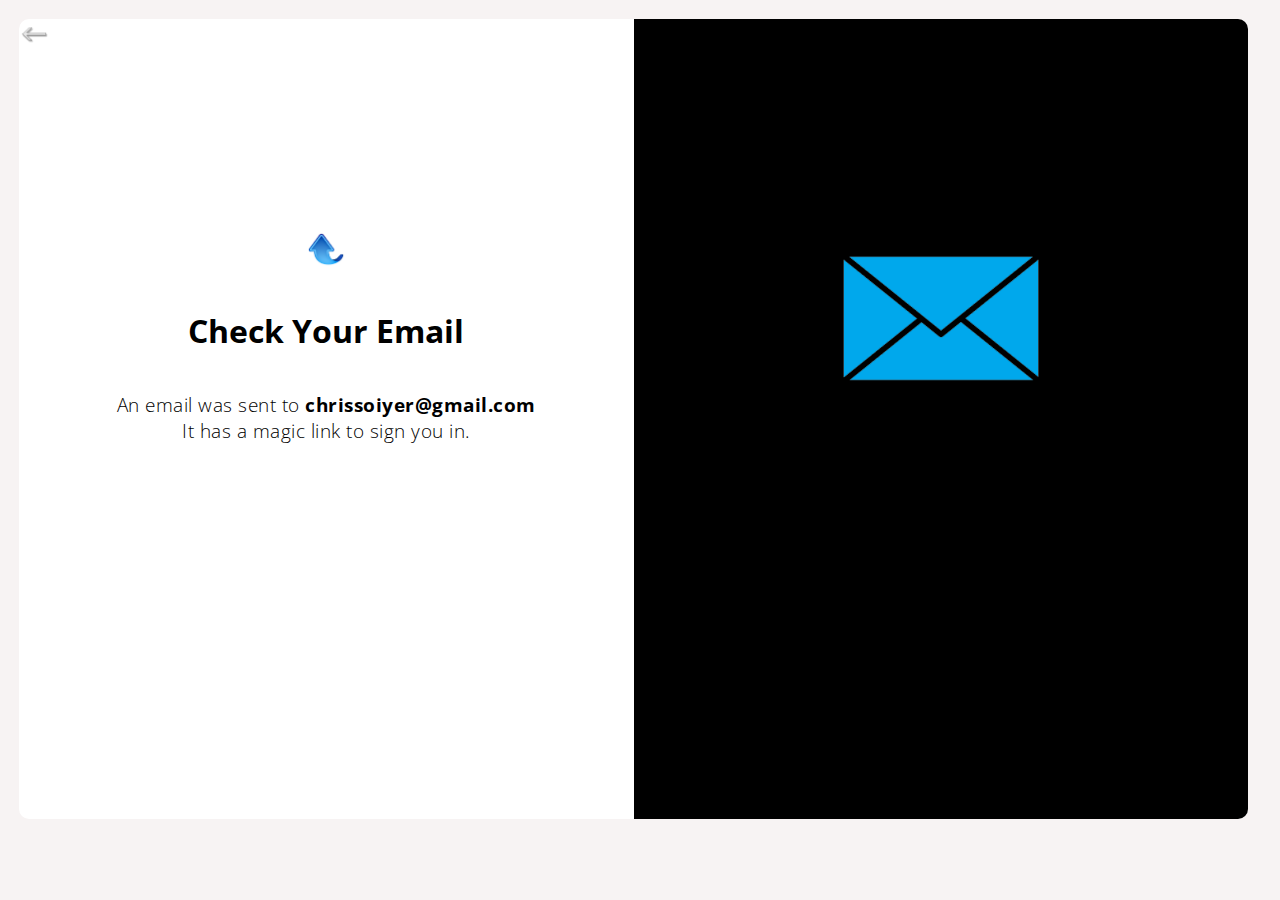
<file: Homework--29.12.2017---PART_1/index.html>
<!DOCTYPE html>
<html lang="en">
<head>
    <meta charset="UTF-8">
    <meta name="viewport" content="width=device-width, initial-scale=1.0">
    <meta http-equiv="X-UA-Compatible" content="ie=edge">
    <title>Homework_PART_1</title>
    <link rel="stylesheet" href="style.css">
    <link href="https://fonts.googleapis.com/css?family=Open+Sans:300" rel="stylesheet">
</head>
<body>
    <div class="body-wrapper">
        <div class="leftWrapper">
            <a href="#"><div class="arrow"></div></a>
            <div class="innerLeftWrapper">
                <a href="#"><div class="image"></div></a>
                <h1>Check Your Email</h1>
                <p>An email was sent to <a href="#"><b>chrissoiyer@gmail.com</b></a><br>It has a magic link to sign you in.</p>
            </div>   
        </div>
        <div class="rightWrapper">
            <a href="#"><div class="innerRightWrapper"></div></a>
        </div>
    </div>
</body>
</html>
</file>
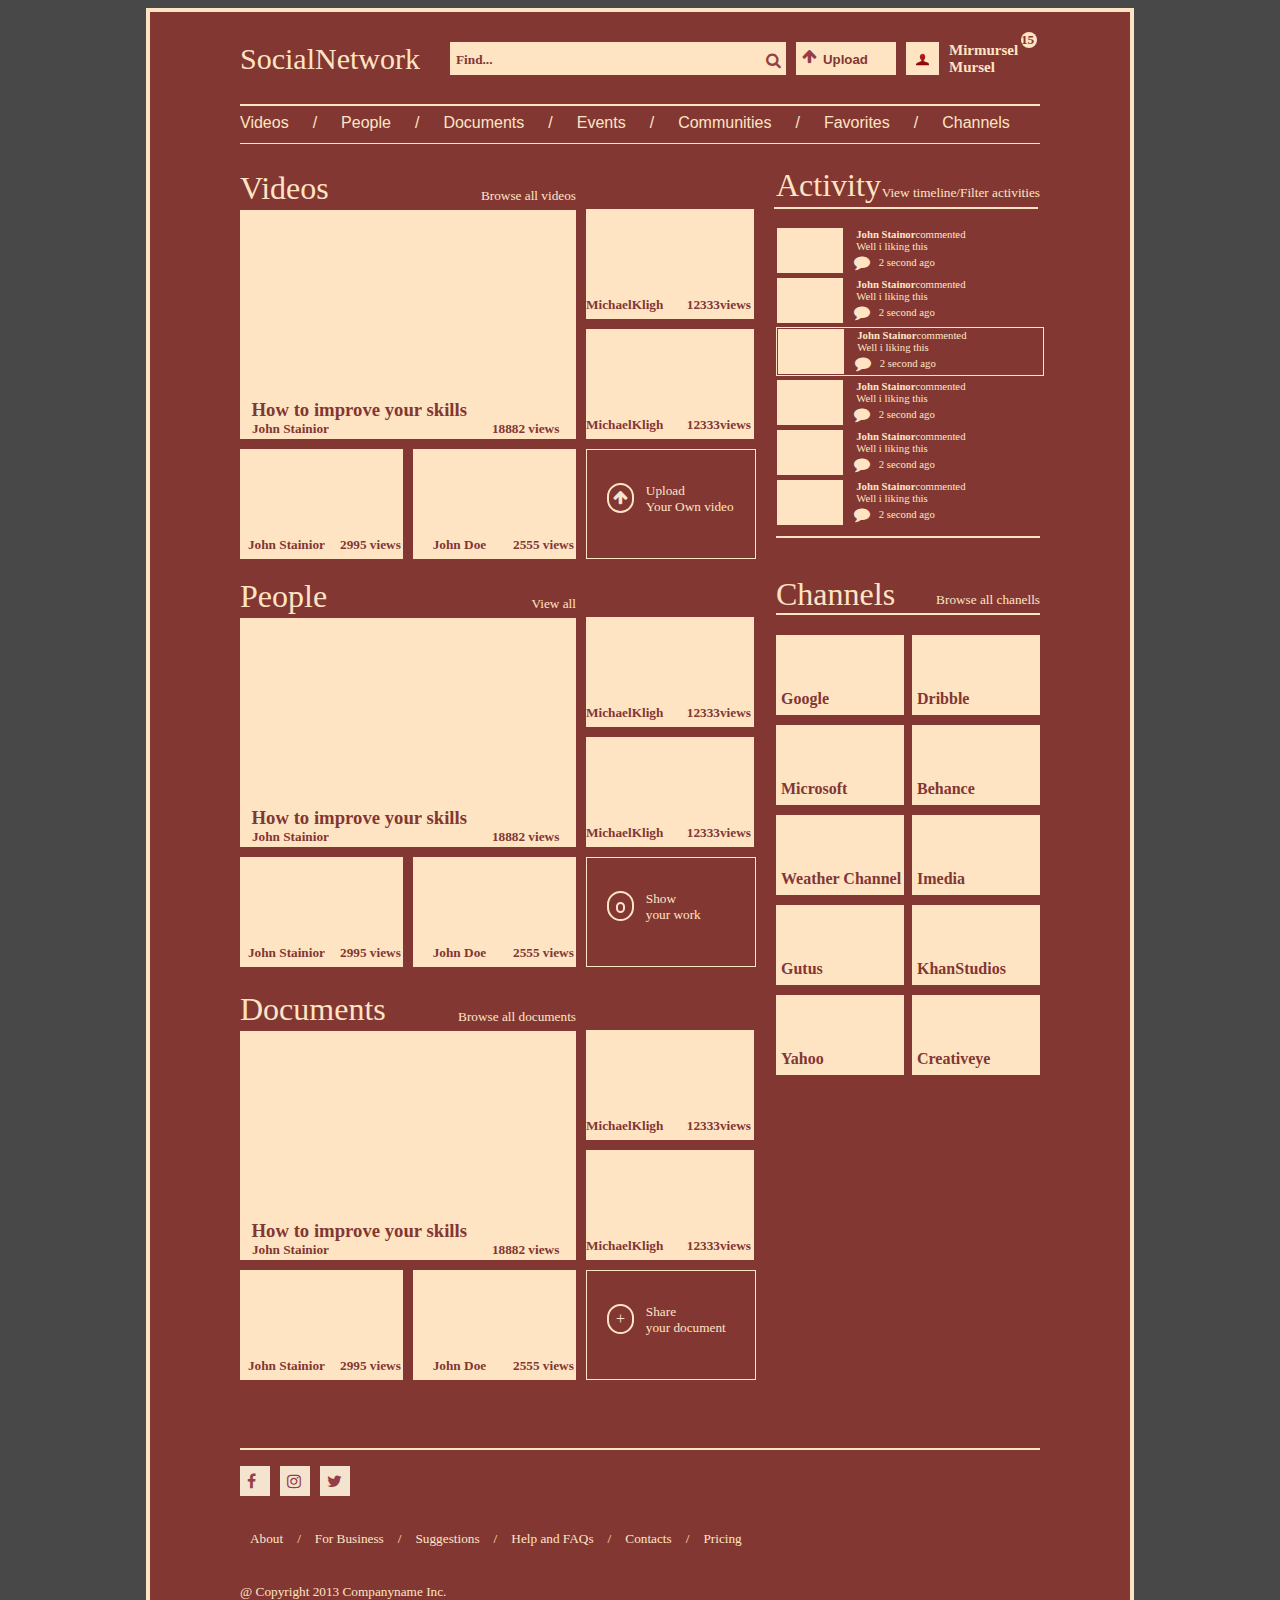
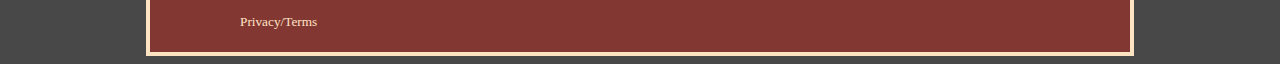
<file: My_First_Wireframe/index.html>
<!DOCTYPE html>
<html>
<head>
	<title></title>
	<link rel="stylesheet" type="text/css" href="style.css">
	<link rel="stylesheet" href="https://maxcdn.bootstrapcdn.com/font-awesome/4.7.0/css/font-awesome.min.css">
</head>
<body style="background-color: rgb(72,72,72) ">
<div class="main colorrgb">
      <header class="fullwidth">
             <div class="socialnetwork"><p class="floatLeft"; style="color: #FFE4C4;font-size:30px">Social<span style="font-weight:normal;">Network</span></p>
             <div class="find colorasvertical floatLeft">
             	    <div class="find2"><h5 id="first">Find...</h5></div>
             	    <div class="search_icon"><i style="color:#953e46" class="fa fa-search" aria-hidden="true"></i></div>
             </div>
             <div class="upload colorasvertical floatLeft">
				      <i class="floatLeft fa fa-arrow-up" style="margin-right: 6px;color: #953e46;"></i>
             	      <h5 class="inlineblocks floatLeft" align="middle">Upload</h5>
             </div>	             
             <div class="profil_icon colorasvertical floatLeft">
             	<img src="images/profilicon.png" width="100%" height="100%">
             </div>
             <div class=" profil_name floatLeft"><h4 style="color: #FFE4C4;font-size: 15px"><b>Mirmursel</b><br>Mursel</h4></div>
             <div class="circle colorasvertical floatLeft"><h5>15</h5></div>
      </header>
      <div class="verticalspacer fullwidth colorasvertical"></div>
      <div class="navigation fullwidth">
      	      <a id="special" href="https://www.youtube.com/watch?v=L7yzA06ZEh0" class="inlineblocks">Videos</a>
      	      <li class="inlineblocks">/</li>
      	      <a href="https://www.youtube.com/watch?v=pw6fCMlj8Fk">People</a>
      	       <li class="inlineblocks">/</li>
      	      <a href="https://www.youtube.com/watch?v=CQUfdHcK-Zk">Documents</a>
      	       <li class="inlineblocks">/</li>
      	      <a href="https://www.youtube.com/watch?v=XB4X6hUgLbI">Events</a>
      	       <li class="inlineblocks">/</li>
      	      <a href="https://www.youtube.com/watch?v=2Wt355e3weY">Communities</a>
      	       <li class="inlineblocks">/</li>
      	      <a href="https://tr.wikipedia.org/wiki/Ebulfez_El%C3%A7ibey">Favorites</a>
      	       <li class="inlineblocks">/</li>
      	      <a href="http://www.canlitv.stream/idman-tv">Channels</a>
      </div>
      <div class="verticalspacer fullwidth colorasvertical"></div>
      <div class="firstcolumn inlineblocks">
      	      <div class="firstcolumnparagraf1">
      	      	       <div class="firstleft inlineblocks">
      	      	       	               <h1>Videos</h1>
      	      	       </div>
      	      	       <div class="firstright">
      	      	       	               <h5>Browse all videos</h5>
      	      	       </div>
      	      </div>
              <div class="improve">
              	          <div class="ustcontent"></div>
              	          <div class="content">
              	          	    <div class="content1"><h3 align="middle">  How to improve your skills</h3></div>
              	          	    <div class="contentleft inlineblocks"><h5 align="middle">  John Stainior</h5></div>
              	          	    <div class="contentright"><h5 align="middle">18882 views</h5></div>
              	          </div>
              </div>
              <div class="johnStainor inlineblocks">
              	           <div class="altcontent"></div>
              	           	        <div class="altcontentleft inlineblocks"><h5 align="center">John Stainior</h5></div>
              	           	        <div class="altcontentright"><h5 align="center">2995 views</h5></div>        	                       	                         </div>
              <div class="johnDoe">
              	  <div class="altcontent"></div>
              	           	        <div class="altcontentleft inlineblocks"><h5 align="center">John Doe</h5></div>
              	           	        <div class="altcontentright"><h5 align="center">2555 views</h5></div>

              </div>
               <div class="firstcolumnparagraf2">
      	      	       <div class="firstleft inlineblocks">
      	      	       	               <h1>People</h1>
      	      	       </div>
      	      	       <div class="firstright">
      	      	       	               <h5>View all </h5>
      	      	       </div>
      	      </div>
              <div class="improve">
              	          <div class="ustcontent"></div>
              	          <div class="content">
              	          	    <div class="content1"><h3 align="middle">  How to improve your skills</h3></div>
              	          	    <div class="contentleft inlineblocks"><h5 align="middle">  John Stainior</h5></div>
              	          	    <div class="contentright"><h5 align="middle">18882 views</h5></div>
              	          </div>
              </div>
              <div class="johnStainor inlineblocks">
              	           <div class="altcontent"></div>
              	           	        <div class="altcontentleft inlineblocks"><h5 align="center">John Stainior</h5></div>
             	           	        <div class="altcontentright"><h5 align="center">2995 views</h5></div>          
              </div>
              <div class="johnDoe">
              	  <div class="altcontent"></div>
              	           	        <div class="altcontentleft inlineblocks"><h5 align="center">John Doe</h5></div>
              	           	        <div class="altcontentright"><h5 align="center">2555 views</h5></div>
              </div>

              <div class="firstcolumnparagraf3">
      	      	       <div class="firstleft inlineblocks">
      	      	       	               <h1>Documents</h1>
      	      	       </div>
      	      	       <div class="firstright">
      	      	       	               <h5>Browse all documents</h5>
      	      	       </div>
      	      </div>
              <div class="improve">
              	          <div class="ustcontent"></div>
              	          <div class="content">
              	          	    <div class="content1"><h3 align="middle">  How to improve your skills</h3></div>
              	          	    <div class="contentleft inlineblocks"><h5 align="middle">  John Stainior</h5></div>
              	          	    <div class="contentright"><h5 align="middle">18882 views</h5></div>
              	          </div>
              </div>
              <div class="johnStainor inlineblocks">
              	           <div class="altcontent"></div>
              	           	        <div class="altcontentleft inlineblocks"><h5 align="center">John Stainior</h5></div>
              	           	        <div class="altcontentright"><h5 align="center">2995 views</h5></div>
              </div>
              <div class="johnDoe">
              	  <div class="altcontent"></div>
              	           	        <div class="altcontentleft inlineblocks"><h5 align="center">John Doe</h5></div>
              	           	        <div class="altcontentright"><h5 align="center">2555 views</h5></div>
               </div>
           </div>

           <div class="secondcolumn">
           	       <div class="secondcolumncontent">
           	       	 <div class="contentsecond1"></div>
           	       	      <div class="contentsecond1left"><h5>MichaelKligh</h5></div>
           	       	      <div class="contentsecond1right"><h5>12333views</h5></div>
           	       </div>
           	        <div class="secondcolumncontent">
           	              <div class="contentsecond1"></div>
           	              <div class="contentsecond1left"><h5>MichaelKligh</h5></div>
           	       	      <div class="contentsecond1right"><h5>12333views</h5></div>
           	       </div>
           	       <div class="secondcolumncontent3 colorrgb">
           	       	          <div class="renglicontent"></div>
           	       	               <div class="renglicontent1">
           	       	          	          <div class="circle2 "><i style="color:#f4e3cf;" class="fa fa-arrow-up" aria-hidden="true"></i></div>
           	       	          	          <div class="adtapabilmiemday"><h5>Upload<br>Your Own video</h5></div>
           	       	               </div>
           	       </div>
           	       <div class="secondcolumnparagraf"></div>
           	        <div class="secondcolumncontent">
           	       	 <div class="contentsecond1"></div>
           	       	      <div class="contentsecond1left"><h5>MichaelKligh</h5></div>
           	       	      <div class="contentsecond1right"><h5>12333views</h5></div>
           	       </div>
           	        <div class="secondcolumncontent">
           	              <div class="contentsecond1"></div>
           	              <div class="contentsecond1left"><h5>MichaelKligh</h5></div>
           	       	      <div class="contentsecond1right"><h5>12333views</h5></div>
           	       </div>
           	       <div class="secondcolumncontent3 colorrgb">
           	       	          <div class="renglicontent"></div>
           	       	               <div class="renglicontent1">
           	       	          	          <div class="circle2 ">
           	       	          	          	            <div class="incircle"></div>
           	       	          	          </div>
           	       	          	          <div class="adtapabilmiemday"><h5>Show <br>your work</h5></div>
           	       	               </div>
           	       </div>
           	       <div class="secondcolumnparagraf2"></div>
           	        <div class="secondcolumncontent">
           	       	 <div class="contentsecond1"></div>
           	       	      <div class="contentsecond1left"><h5>MichaelKligh</h5></div>
           	       	      <div class="contentsecond1right"><h5>12333views</h5></div>
           	       </div>
           	        <div class="secondcolumncontent">
           	              <div class="contentsecond1"></div>
           	              <div class="contentsecond1left"><h5>MichaelKligh</h5></div>
           	       	      <div class="contentsecond1right"><h5>12333views</h5></div>
           	       </div>
           	       <div class="secondcolumncontent3 colorrgb">
           	       	          <div class="renglicontent"></div>
           	       	               <div class="renglicontent1">
           	       	          	          <div class="circle2 ">
           	       	          	          	   <div style="color: #FFE4C4" class="circlenoqte" >+</div>
           	       	          	          </div>
           	       	          	          <div class="adtapabilmiemday"><h5>Share <br>your document</h5></div>
           	       	               </div>
           	       </div>    	       
       </div>
           <div class="thirdcolumnparagraf">
           	      <div class="firstleft inlineblocks">
      	      	       	               <h1>Activity</h1>
      	      	       </div>
      	      	       <div class="firstright2">
      	      	       	               <h5>View timeline/Filter activities</h5>
      	      	       </div>
           </div>
           <div class="verticalspacer3_c colorasvertical"></div>
           <div class="thirdcolumn">
           	     <div class="thirdfirstsection">  
           	     	    <div>
           	     	    	 <div class="thirdcolumnkvadrat colorasvertical inlineblocks"></div>
           	     	    	     <div class="thirdcolumnkicikustp"><h6><b>John Stainor</b>commented<br>Well i liking this</h6> </div>
           	     	    	      <div class="thirdcolumnkicikvadrat"><i  class="mainColor fa fa-comment" aria-hidden="true"></i></div>
           	     	    	     <div class="thirdcolumnkicikp"><h6>2 second ago</h6></div>     
           	     	    </div>
           	     	   <div><div class="thirdcolumnkvadrat colorasvertical inlineblocks"></div>
           	     	    	     <div class="thirdcolumnkicikustp"><h6><b>John Stainor</b>commented<br>Well i liking this</h6> </div>
           	     	    	      <div class="thirdcolumnkicikvadrat"><i  class="mainColor fa fa-comment" aria-hidden="true"></i></div>
           	     	    	     <div class="thirdcolumnkicikp"><h6>2 second ago</h6></div>       	    
           	     	    	          </div>
           	     	    <div class="special2">
           	     	    	     <div class="thirdcolumnkvadrat colorasvertical inlineblocks"></div>
           	     	    	     <div class="thirdcolumnkicikustp"><h6><b>John Stainor</b>commented<br>Well i liking this</h6> </div>
           	     	    	      <div class="thirdcolumnkicikvadrat"><i  class="mainColor fa fa-comment" aria-hidden="true"></i></div>
           	     	    	     <div class="thirdcolumnkicikp"><h6>2 second ago</h6></div>	    	   
           	     	    </div>
           	     	           <div>
           	     	    	     <div class="thirdcolumnkvadrat colorasvertical inlineblocks"></div>
           	     	    	     <div class="thirdcolumnkicikustp"><h6><b>John Stainor</b>commented<br>Well i liking this</h6> </div>
           	     	    	      <div class="thirdcolumnkicikvadrat"><i  class="mainColor fa fa-comment" aria-hidden="true"></i></div>
           	     	    	     <div class="thirdcolumnkicikp"><h6>2 second ago</h6></div> 	   
           	     	    </div>
           	     	            <div>
           	     	    	     <div class="thirdcolumnkvadrat colorasvertical inlineblocks"></div>
           	     	    	     <div class="thirdcolumnkicikustp"><h6><b>John Stainor</b>commented<br>Well i liking this</h6> </div>
           	     	    	      <div class="thirdcolumnkicikvadrat"><i  class="mainColor fa fa-comment" aria-hidden="true"></i></div>
           	     	    	     <div class="thirdcolumnkicikp"><h6>2 second ago</h6></div>	   
           	     	    </div>
           	     	       <div>
           	     	    	     <div class="thirdcolumnkvadrat colorasvertical inlineblocks"></div>
           	     	    	     <div class="thirdcolumnkicikustp"><h6><b>John Stainor</b>commented<br>Well i liking this</h6> </div>
           	     	    	      <div class="thirdcolumnkicikvadrat"><i  class="mainColor fa fa-comment" aria-hidden="true"></i></div>
           	     	    	     <div class="thirdcolumnkicikp"><h6>2 second ago</h6></div>  	   
           	     	    </div>
           	     	    	   
           	     	    </div>   
           	     	    <div class="verticalspacer3_c1 colorasvertical"></div>
           	     	    <div class="thirdcolumnparagraf2 ">
           	     	    	   <div class="thirdcolumnparagraf2content ">
           	     	    	   	       <div class="channels "><h1>Channels</h1></div>
           	     	    	   	       <div class="browsechanelles "><h5>Browse all chanells</h5></div>
           	     	    	   </div>
           	     	    </div>
           	     	    <div class="verticalspacer3_c1 colorasvertical special3"></div>
           	     	    <div class="chanellsnabor">
           	     	    	     <div class="naborleft colorasvertical">
           	     	    	     	        <div class="brend"><h4>Google</h4></div>
           	     	    	     </div>
           	     	    	     <div class="naborright colorasvertical">
           	     	    	     	        <div class="brend"><h4>Dribble</h4></div>
           	     	    	     </div>
           	     	    	      <div class="naborleft colorasvertical">
           	     	    	     	        <div class="brend"><h4>Microsoft</h4></div>
           	     	    	     </div>
           	     	    	     <div class="naborright colorasvertical">
           	     	    	     	        <div class="brend"><h4>Behance</h4></div>
           	     	    	     </div>
           	     	    	      <div class="naborleft colorasvertical">
           	     	    	     	        <div class="brend"><h4>Weather Channel</h4></div>
           	     	    	     </div>
           	     	    	     <div class="naborright colorasvertical">
           	     	    	     	        <div class="brend"><h4>Imedia</h4></div>
           	     	    	     </div>
           	     	    	      <div class="naborleft colorasvertical">
           	     	    	     	        <div class="brend"><h4>Gutus</h4></div>
           	     	    	     </div>
           	     	    	     <div class="naborright colorasvertical">
           	     	    	     	        <div class="brend"><h4>KhanStudios</h4></div>
           	     	    	     </div>
           	     	    	      <div class="naborleft colorasvertical">
           	     	    	     	        <div class="brend"><h4>Yahoo</h4></div>
           	     	    	     </div>
           	     	    	     <div class="naborright colorasvertical">
           	     	    	     	        <div class="brend"><h4>Creativeye</h4></div>
           	     	    	     </div>
           	     	    </div> 	    
           </div>
           	     <div class="verticalspacerfooter colorasvertical"></div>
           	     <div class="FooterFirstRow">
           	     	   <a href="#"><div class="FooterIcons"><i class="fa fa-facebook" aria-hidden="true"></i></div></a>
           	     	   <a href="#"><div class="FooterIcons"><i class="fa fa-instagram" aria-hidden="true"></i></div></a>
           	     	  <a href="#"><div class="FooterIcons"><i class="fa fa-twitter" aria-hidden="true"></i></div></a>
           	     </div>
           	     <div class="FooterNavigation">
           	     	  <a href="i" class="inlineblocks"><h5>About</h5></a>
           	     	  <li class="inlineblocks"><h5>/</h5></li>
           	     	   <a href="i" class="inlineblocks"><h5>For Business</h5></a>
           	     	  <li class="inlineblocks"><h5>/</h5></li>
           	     	   <a href="i" class="inlineblocks"><h5>Suggestions</h5></a>
           	     	  <li class="inlineblocks"><h5>/</h5></li>
           	     	   <a href="i" class="inlineblocks"><h5>Help and FAQs</h5></a>
           	     	  <li class="inlineblocks"><h5>/</h5></li>
           	     	   <a href="i" class="inlineblocks"><h5>Contacts</h5></a>
           	     	  <li class="inlineblocks"><h5>/</h5></li>
           	     	   <a href="i" class="inlineblocks"><h5>Pricing</h5></a> 	     	 
           	     </div>
           	     <div class="footerfoot">
           	     	     <li class="inlineblocks"><h5>@ Copyright 2013 Companyname Inc.</h5></li>
           	     </div>
           	     <div class="footerfoot2">
           	             <li class="inlineblocks"><h5>Privacy/Terms</h5></li>
           	     </div>
</div>
</body>
</html>
</file>
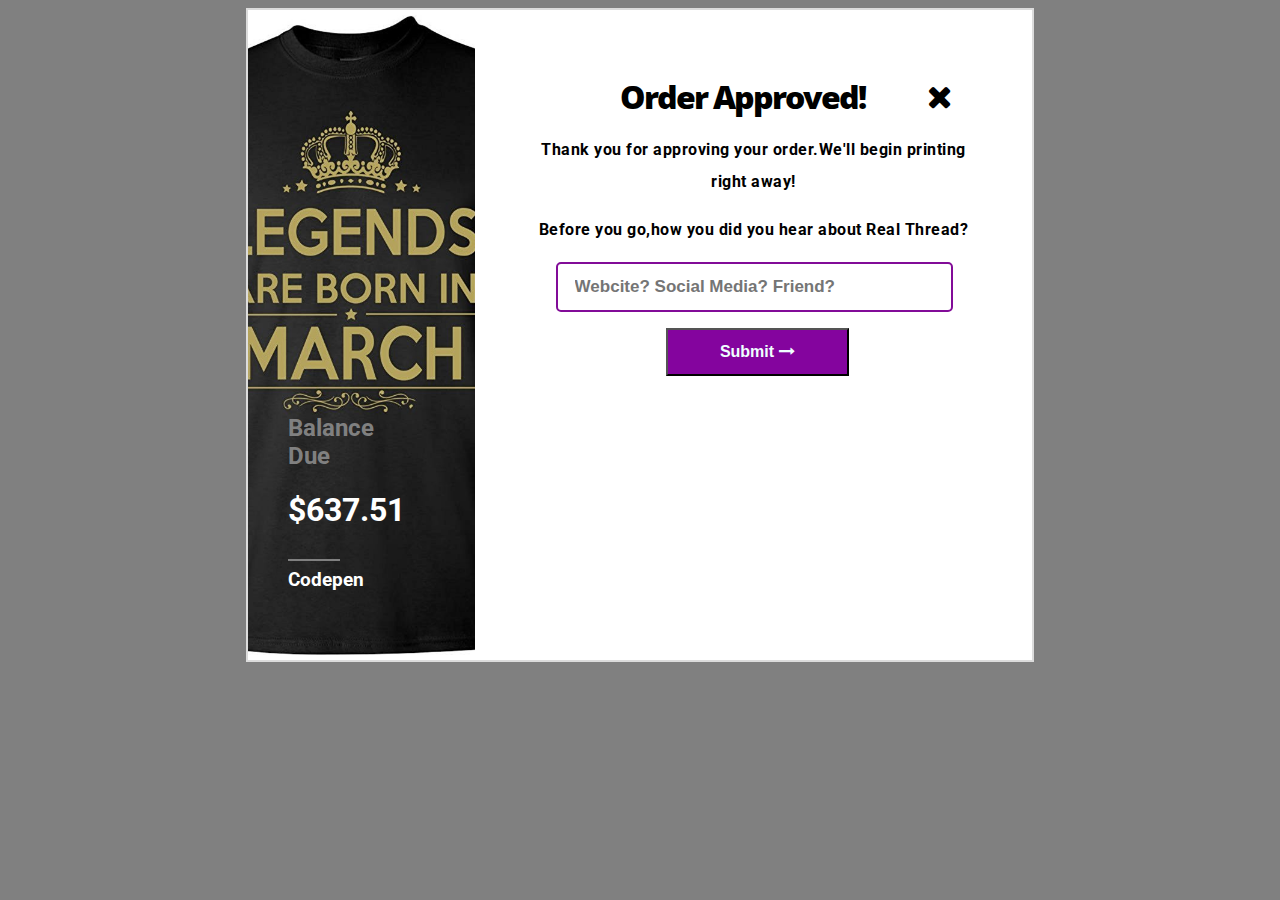
<file: Order_Approved/index.html>
<!DOCTYPE html>
<html lang="en">
<head>
    <meta charset="UTF-8">
    <meta name="viewport" content="width=device-width, initial-scale=1.0">
    <meta http-equiv="X-UA-Compatible" content="ie=edge">
    <title>Document</title>
    <link rel="stylesheet" href="style.css">
    <link rel="stylesheet" href="font-awesome-4.7.0/font-awesome-4.7.0/css/font-awesome.min.css">
    <link href="https://fonts.googleapis.com/css?family=Roboto" rel="stylesheet">
    <link href="https://fonts.googleapis.com/css?family=Open+Sans:600" rel="stylesheet">
</head>
<body>
    <div class="mainWrapper">
      <a href="#">
        <div class="leftWrapper">
            <div class="innerLeftWrapper">
                <h2>Balance Due</h2>
                <h1>$637.51</h1>
                <hr>
                <h3>Codepen</h3>
            </div>
        </div>
      </a>
        <div class="rightWrapper">
            <div class="innerRightWrapper">
               <div class="special">
                <h1><b style="margin-left: 1em;">Order Approved!</b><a style="color:black" href="#"><i class="fa fa-times" aria-hidden="true"></i></a></h1>
                <p>Thank you for approving your order.We'll begin printing <br>right away!</p>
                <p>Before you go,how you did you hear about Real Thread?</p>
                <form action="">
                    <input type="text" placeholder="Webcite? Social Media? Friend?">
                    <a href="#">
                        <button type="submit"><b>Submit  <i class="fa fa-long-arrow-right" aria-hidden="true"></i></b></button>
                    </a>
                </form>
               </div>
            </div>
        </div>
    </div>
</body>
</html>
</file>
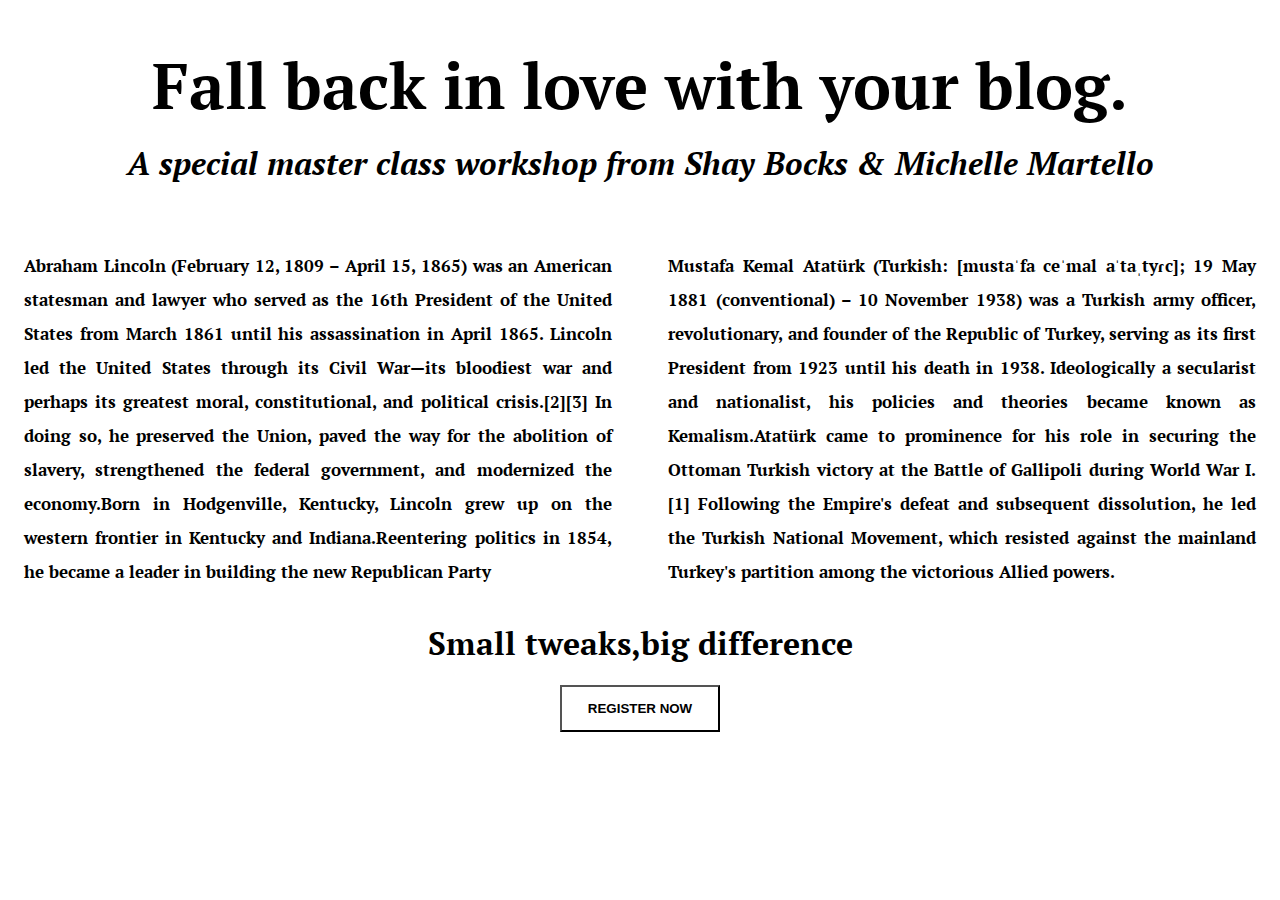
<file: Sample_Blog/index.html>
<!DOCTYPE html>
<html lang="en">
<head>
    <meta charset="UTF-8">
    <meta name="viewport" content="width=device-width, initial-scale=1.0">
    <meta http-equiv="X-UA-Compatible" content="ie=edge">
    <title>PART=4</title>
    <link rel="stylesheet" href="style.css">
    <link href="https://fonts.googleapis.com/css?family=PT+Serif" rel="stylesheet">
</head>
<body>
    <div class="header">
        <h1>Fall back in love with your blog.</h1>
        <h3><i>A special master class workshop from Shay Bocks & Michelle Martello</i></h3>
    </div>
    <div class="content">
        <div class="left">
            <p>Abraham Lincoln (February 12, 1809 – April 15, 1865) was an American statesman and lawyer who served as the 16th President of the United States from March 1861 until his assassination in April 1865. Lincoln led the United States through its Civil War—its bloodiest war and perhaps its greatest moral, constitutional, and political crisis.[2][3] In doing so, he preserved the Union, paved the way for the abolition of slavery, strengthened the federal government, and modernized the economy.Born in Hodgenville, Kentucky, Lincoln grew up on the western frontier in Kentucky and Indiana.Reentering politics in 1854, he became a leader in building the new Republican Party</p>
        </div>
        <div class="right">
            <p>Mustafa Kemal Atatürk (Turkish: [mustaˈfa ceˈmal aˈtaˌtyɾc]; 19 May 1881 (conventional) – 10 November 1938) was a Turkish army officer, revolutionary, and founder of the Republic of Turkey, serving as its first President from 1923 until his death in 1938. Ideologically a secularist and nationalist, his policies and theories became known as Kemalism.Atatürk came to prominence for his role in securing the Ottoman Turkish victory at the Battle of Gallipoli during World War I.[1] Following the Empire's defeat and subsequent dissolution, he led the Turkish National Movement, which resisted against the mainland Turkey's partition among the victorious Allied powers.</p>
        </div>
    </div>
    <div class="footer">
        <h1>Small tweaks,big difference </h1>
        <a href="#">
            <button>REGISTER NOW</button>
        </a>
    </div>
</body>
</html>
</file>
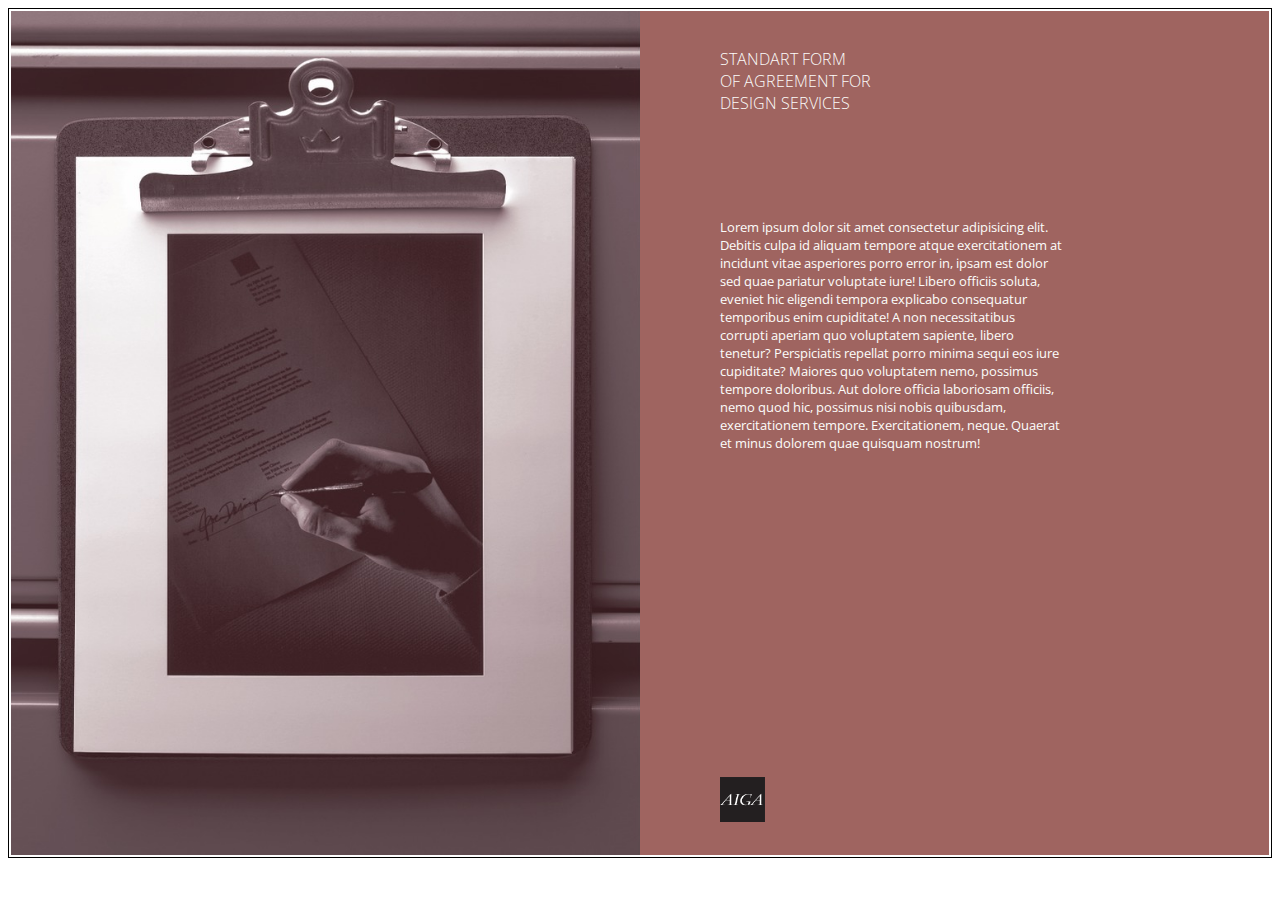
<file: Sample_Design/index.html>
<!DOCTYPE html>
<html lang="en">
<head>
    <meta charset="UTF-8">
    <meta name="viewport" content="width=device-width, initial-scale=1.0">
    <meta http-equiv="X-UA-Compatible" content="ie=edge">
    <title>PART_6</title>
</head>
<link rel="stylesheet" href="style.css">
<link href="https://fonts.googleapis.com/css?family=Open+Sans" rel="stylesheet">
<body>
    <div class="mainWrapper">
        <div class="leftWrapper"></div>
        <div class="rightWrapper">
            <div class="innerRightWrapper">
                <h4>STANDART FORM <br>OF AGREEMENT FOR<br> DESIGN SERVICES</h4>
                <p>Lorem ipsum dolor sit amet consectetur adipisicing elit. Debitis culpa id aliquam tempore atque exercitationem at incidunt vitae asperiores porro error in, ipsam est dolor sed quae pariatur voluptate iure!
                Libero officiis soluta, eveniet hic eligendi tempora explicabo consequatur temporibus enim cupiditate! A non necessitatibus corrupti aperiam quo voluptatem sapiente, libero tenetur? Perspiciatis repellat porro minima sequi eos iure cupiditate?
                Maiores quo voluptatem nemo, possimus tempore doloribus. Aut dolore officia laboriosam officiis, nemo quod hic, possimus nisi nobis quibusdam, exercitationem tempore. Exercitationem, neque. Quaerat et minus dolorem quae quisquam nostrum!</p>
                <img src="images/logo.png" alt="">
            </div>
        </div>
    </div>
</body>
</html>
</file>
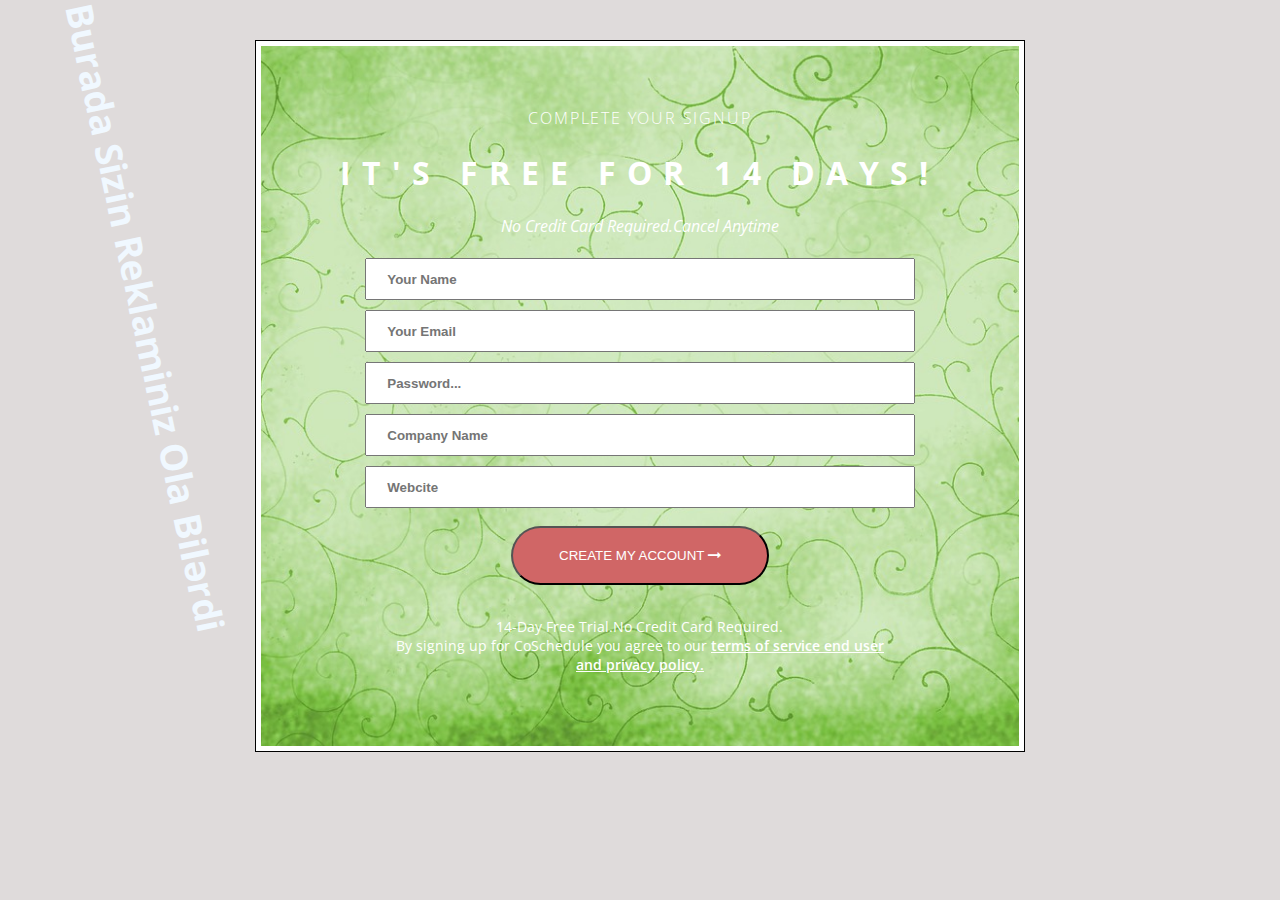
<file: SignUP/index.html>
<!DOCTYPE html>
<html lang="en">
<head>
    <meta charset="UTF-8">
    <meta name="viewport" content="width=device-width, initial-scale=1.0">
    <meta http-equiv="X-UA-Compatible" content="ie=edge">
    <title>Part-2</title>
    <link rel="stylesheet" href="style.css">
    <link href="https://fonts.googleapis.com/css?family=Open+Sans" rel="stylesheet">
    <link rel="stylesheet" href="font-awesome-4.7.0/css/font-awesome.min.css">
</head>
<body>
    <h1 class="reklam">Burada Sizin Reklaminiz Ola Bilərdi </h1>
    <div class="borderWrapper">
        <div class="wrapper">
            <div class="innerWrapper">
                <h4>COMPLETE YOUR SIGNUP</h4>
                <h1>IT'S FREE FOR 14 DAYS!</h1>
                <p><i>No Credit Card Required.Cancel Anytime</i></p>
                <form action="">
                    <input type="text" placeholder="Your Name">
                    <input type="email" placeholder="Your Email">
                    <input type="password" placeholder="Password...">
                    <input type="text" placeholder="Company Name">
                    <input type="text" placeholder="Webcite">
                    <a href="#"><button type="submit">CREATE MY ACCOUNT <i class="fa fa-long-arrow-right" aria-hidden="true"></i></button></a>
                </form>
               <div class="footerDiv">
                <p class="footer">14-Day Free Trial.No Credit Card Required.<br>By signing up for CoSchedule you agree to our 
                    <a href="">terms of service end user <br> and privacy policy. </a></p>
               </div>
            </div>
        </div>
    </div>
</body>
</html>
</file>
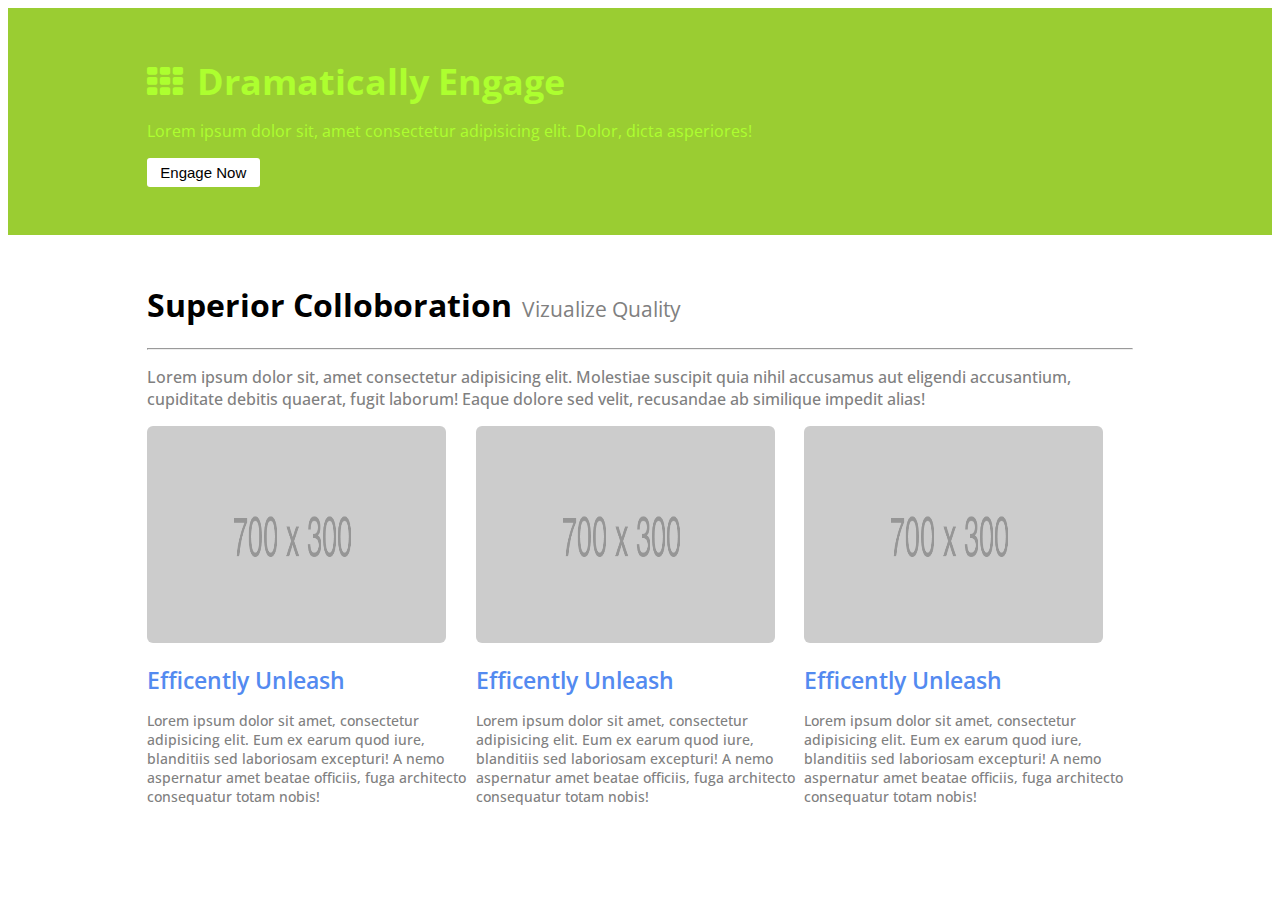
<file: simpleBlog/index.html>
<!DOCTYPE html>
<html lang="en">
<head>
    <meta charset="UTF-8">
    <meta name="viewport" content="width=device-width, initial-scale=1.0">
    <meta http-equiv="X-UA-Compatible" content="ie=edge">
    <title>SampleBlog</title>
    <link rel="stylesheet" href="style.css">
    <link rel="stylesheet" href="https://maxcdn.bootstrapcdn.com/font-awesome/4.7.0/css/font-awesome.min.css">
    <link href="https://fonts.googleapis.com/css?family=Open+Sans" rel="stylesheet">
</head>
<body>
    <div class="mainWrapper">
        <div class="titleWrapper">
            <h1><i class="fa fa-th"></i>Dramatically Engage</h1>
            <p>Lorem ipsum dolor sit, amet consectetur adipisicing elit. Dolor, dicta asperiores!</p>
            <button>Engage Now</button>
        </div>
        <div class="bodyWrapper">
            <h1>Superior Colloboration<span>Vizualize Quality</span></h1>
            <hr style="color:#ececec">
            <p>Lorem ipsum dolor sit, amet consectetur adipisicing elit. Molestiae suscipit quia nihil accusamus aut eligendi accusantium, cupiditate debitis quaerat, fugit laborum! Eaque dolore sed velit, recusandae ab similique impedit alias!</p>
            <div class="wrapperDiv">
                <div>
                    <img src="images/img.png" alt="">
                    <h1>Efficently Unleash</h1>
                    <p>Lorem ipsum dolor sit amet, consectetur adipisicing elit. Eum ex earum quod iure, blanditiis sed laboriosam excepturi! A nemo aspernatur amet beatae officiis, fuga architecto consequatur totam nobis!</p>
                </div>
                <div>
                    <img src="images/img.png" alt="">
                    <h1>Efficently Unleash</h1>
                    <p>Lorem ipsum dolor sit amet, consectetur adipisicing elit. Eum ex earum quod iure, blanditiis sed laboriosam excepturi! A nemo aspernatur amet beatae officiis, fuga architecto consequatur totam nobis!</p>
                </div>
                <div>
                    <img src="images/img.png" alt="">
                    <h1>Efficently Unleash</h1>
                    <p>Lorem ipsum dolor sit amet, consectetur adipisicing elit. Eum ex earum quod iure, blanditiis sed laboriosam excepturi! A nemo aspernatur amet beatae officiis, fuga architecto consequatur totam nobis!</p>
                </div>
            </div>
        </div>
    </div>
</body>
</html>
</file>
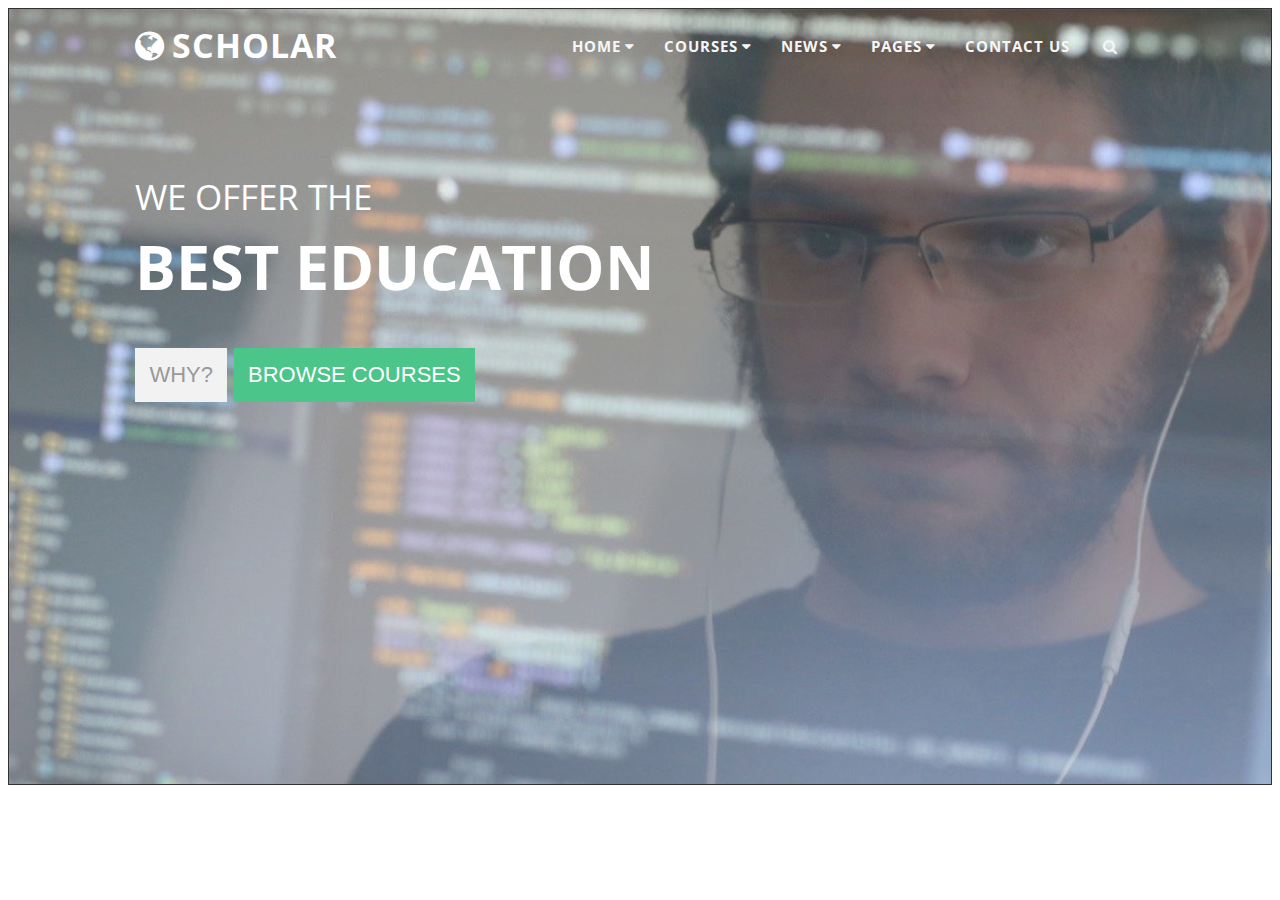
<file: SimpleNavbar/index.html>
<!DOCTYPE html>
<html lang="en">
<head>
    <meta charset="UTF-8">
    <meta name="viewport" content="width=device-width, initial-scale=1.0">
    <meta http-equiv="X-UA-Compatible" content="ie=edge">
    <title>SimpleNavbar</title>
    <link rel="stylesheet" href="style.css">
    <link rel="stylesheet" href="https://maxcdn.bootstrapcdn.com/font-awesome/4.7.0/css/font-awesome.min.css">
    <link href="https://fonts.googleapis.com/css?family=Open+Sans" rel="stylesheet">
</head>
<body>
    <div class="mainWrapper">
        <div class="logoAndNav">
            <a href="#"><h2><i class="fa fa-globe" aria-hidden="true"></i>SCHOLAR</h2></a>
            <ul>
                <li><a href="#">HOME<i class="fa fa-caret-down" aria-hidden="true"></i></a></li>
                <li><a href="#">COURSES<i class="fa fa-caret-down" aria-hidden="true"></i></a></li>
                <li><a href="#">NEWS<i class="fa fa-caret-down" aria-hidden="true"></i></a></li>
                <li><a href="#">PAGES<i class="fa fa-caret-down" aria-hidden="true"></i></a></li>
                <li><a href="#">CONTACT US</a></li>
                <li><a href="#"><i class="fa fa-search" aria-hidden="true"></i></a></li>
            </ul>
        </div>
    <div class="bodyWrapper">
        <h3>WE OFFER THE</h3>
        <h1>BEST EDUCATION</h1>
        <div class="forBtn">
            <button class="firstBtn">WHY?</button>
            <button class="secondBtn">BROWSE COURSES</button>
        </div>
    </div>
    </div>
</body>
</html>
</file>
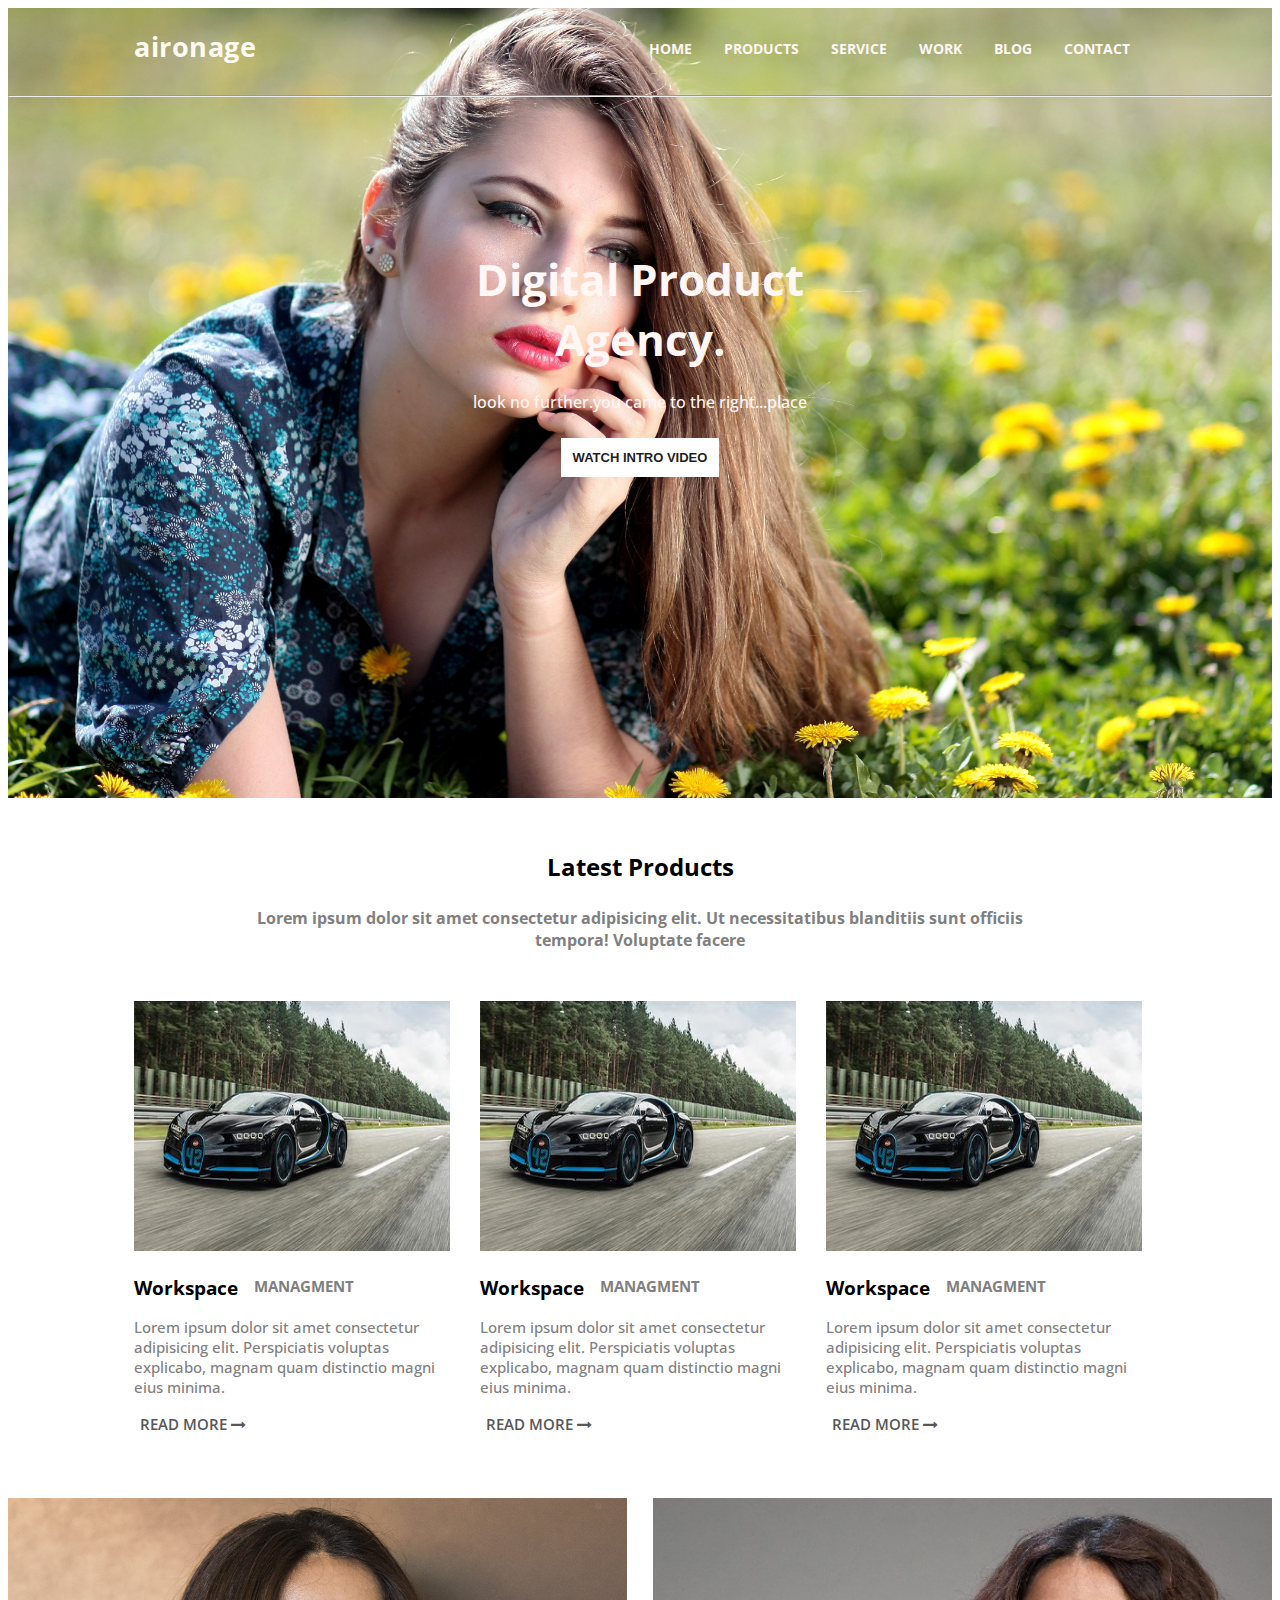
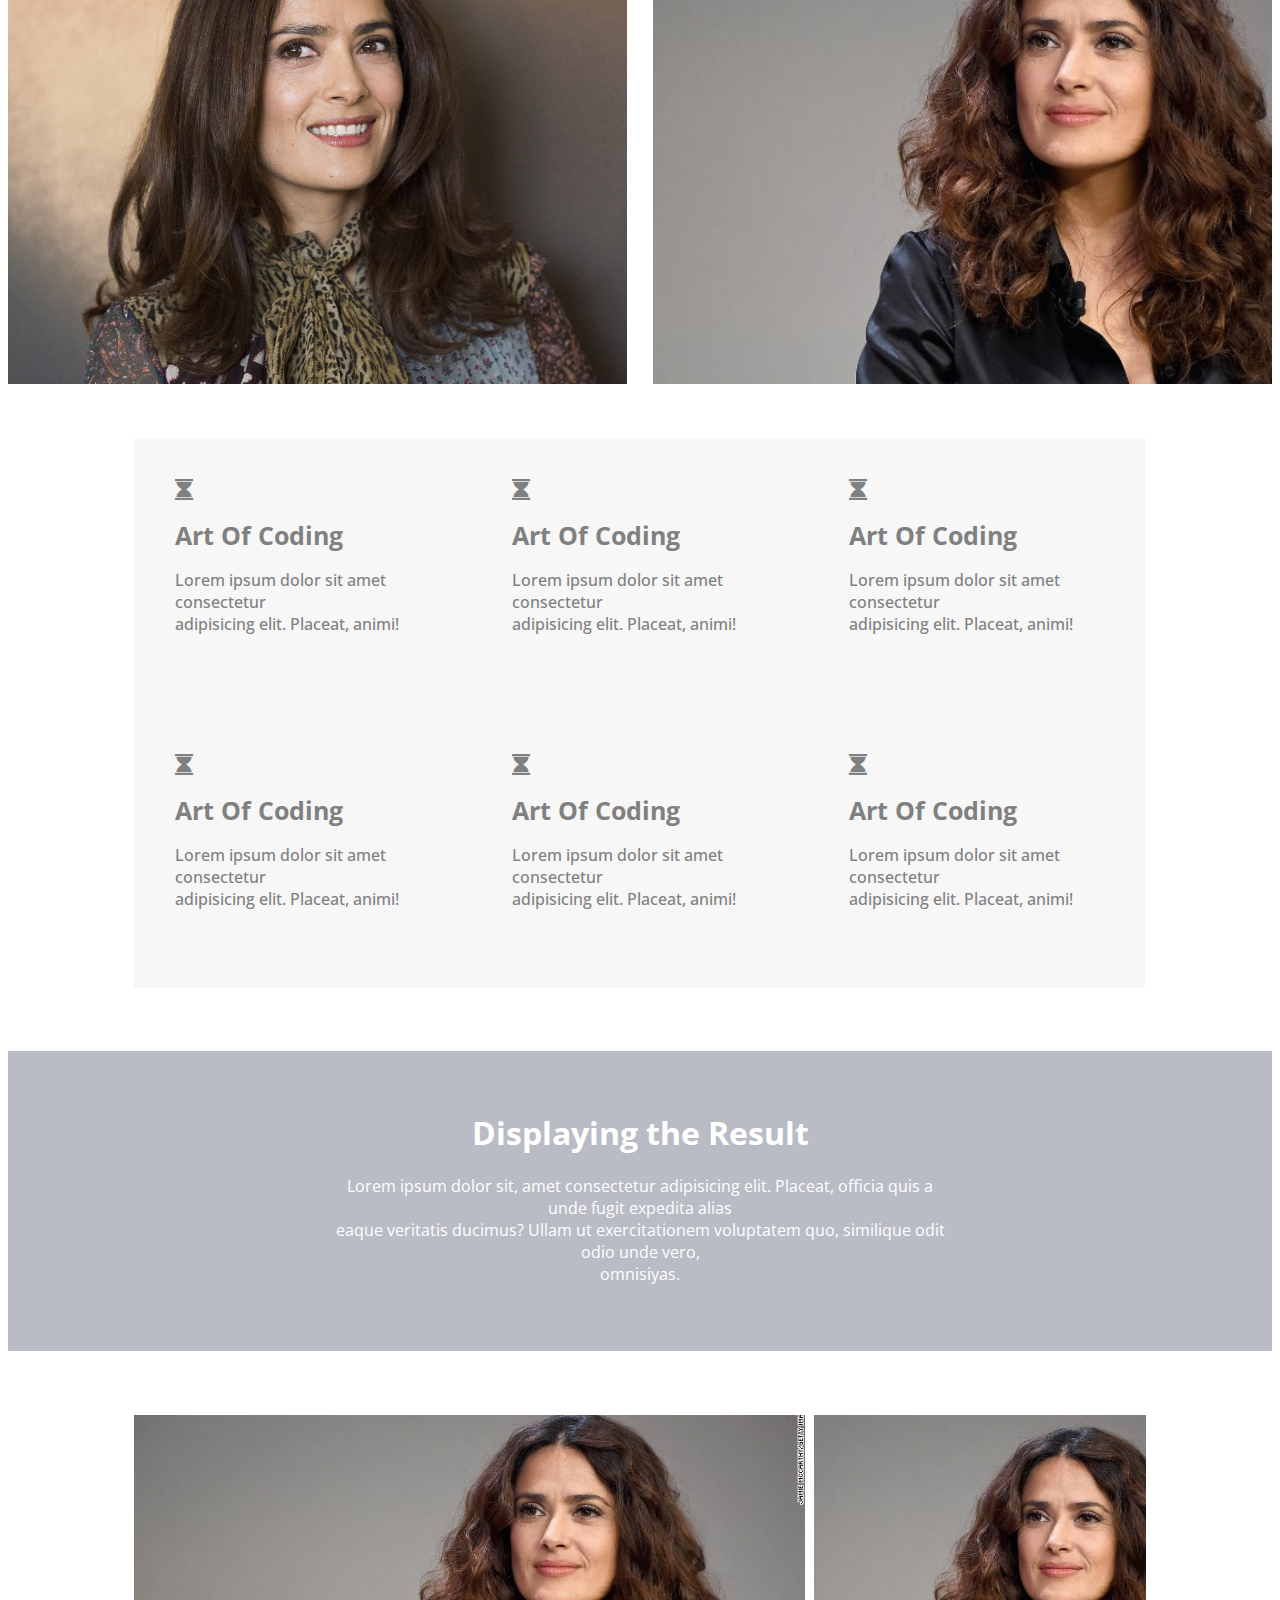
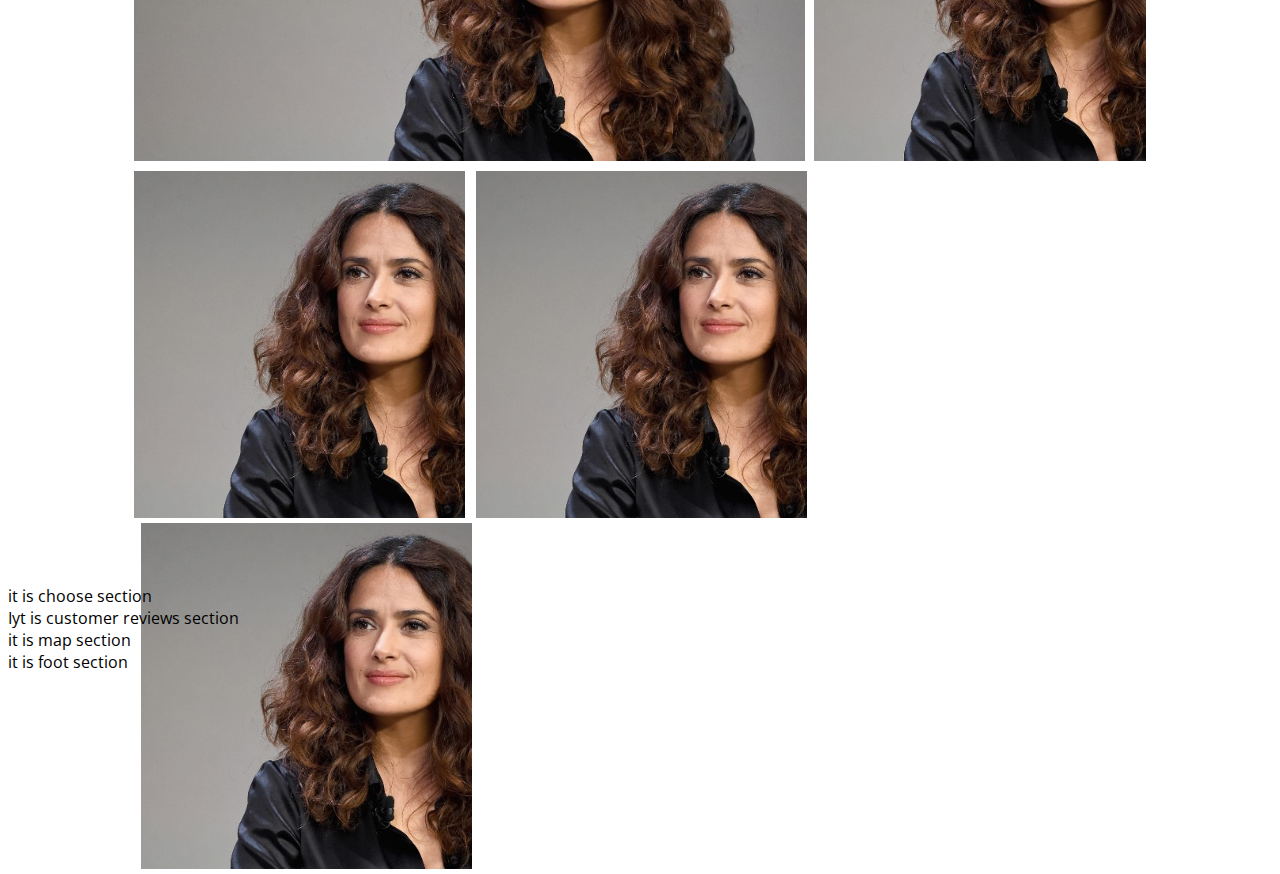
<file: Template_aironepage/index.html>
<!DOCTYPE html>
<html lang="en">
<head>
    <meta charset="UTF-8">
    <meta name="viewport" content="width=device-width, initial-scale=1.0">
    <meta http-equiv="X-UA-Compatible" content="ie=edge">
    <title>aironeage</title>
    <link rel="stylesheet" href="style.css">
    <link rel="stylesheet" href="https://maxcdn.bootstrapcdn.com/font-awesome/4.7.0/css/font-awesome.min.css">
    <link href="https://fonts.googleapis.com/css?family=Open+Sans:300,300i,400,400i,600,600i,700,700i,800,800i" rel="stylesheet">
</head>
<body>
    <div class="mainWrapper">
        <div class="sectionNav">
            <div class="logoNav">
                <a href="#"><h3><span>air</span>onage</h3></a>
                <ul>
                    <li><a href="#">HOME</a></li>
                    <li><a href="#">PRODUCTS</a></li>
                    <li><a href="#">SERVICE</a></li>
                    <li><a href="#">WORK</a></li>
                    <li><a href="#">BLOG</a></li>
                    <li><a href="#">CONTACT</a></li>
                </ul>
            </div>
            <hr>
            <div class="centerWrapper">
                <h1>Digital Product Agency.</h1>
                <p>look no further.you came to the right...place</p>
                <button>WATCH INTRO VIDEO</button>
            </div>
        </div>
        <!-- nav section end -->
        <!-- p[roducts latest section begin] -->
        <div class="latestproducts">
            <h3>Latest Products</h3>
            <p>Lorem ipsum dolor sit amet consectetur adipisicing elit. Ut necessitatibus blanditiis sunt officiis <br>tempora! Voluptate facere </p>
            <div class="content">
                <div style="margin-left:0">
                    <img src="images/bugatti.jpg" alt="">
                    <div class="forh3">
                        <h3>Workspace</h3>
                        <h3 class="second">MANAGMENT</h3>
                    </div>
                    <p>Lorem ipsum dolor sit amet consectetur adipisicing elit. Perspiciatis voluptas explicabo, magnam quam distinctio magni eius minima.</p>
                    <a href="#">READ MORE <i class="fa fa-long-arrow-right" aria-hidden="true"></i></a>
                </div>
                <div>
                    <img src="images/bugatti.jpg" alt="">
                    <div class="forh3">
                        <h3>Workspace</h3>
                        <h3 class="second">MANAGMENT</h3>
                    </div>
                    <p>Lorem ipsum dolor sit amet consectetur adipisicing elit. Perspiciatis voluptas explicabo, magnam quam distinctio magni eius minima. </p>
                   <a href="#">READ MORE <i class="fa fa-long-arrow-right" aria-hidden="true"></i></a>
                </div>
                <div>
                    <img src="images/bugatti.jpg" alt="">
                    <div class="forh3">
                        <h3>Workspace</h3>
                        <h3 class="second">MANAGMENT</h3>
                    </div>
                    <p>Lorem ipsum dolor sit amet consectetur adipisicing elit. Perspiciatis voluptas explicabo, magnam quam distinctio magni eius minima. </p>
                   <a href="#">READ MORE <i class="fa fa-long-arrow-right" aria-hidden="true"></i></a>
                </div>
            </div>
        </div>
        <!-- products latest section end -->
        <!-- images section begin -->
        <div class="imagesSection">
            <div></div>
            <div></div>
        </div>
        <!-- images section end -->
        <!-- categoiry section begin -->
        <div class="categorySection">
            <a href="#">
                <div>
                    <i class="fa fa-hourglass"></i>
                    <h1>Art Of Coding</h1>
                    <p>Lorem ipsum dolor sit amet consectetur <br>adipisicing elit. Placeat, animi!</p>
                </div>
            </a>
            <a href="#">
                <div>
                    <i class="fa fa-hourglass"></i>
                    <h1>Art Of Coding</h1>
                    <p>Lorem ipsum dolor sit amet consectetur <br>adipisicing elit. Placeat, animi!</p>
                </div>
            </a>
            <a href="#">
                <div>
                    <i class="fa fa-hourglass"></i>
                    <h1>Art Of Coding</h1>
                    <p>Lorem ipsum dolor sit amet consectetur <br>adipisicing elit. Placeat, animi!</p>
                </div>
            </a>
            <a href="#">
                <div>
                    <i class="fa fa-hourglass"></i>
                    <h1>Art Of Coding</h1>
                    <p>Lorem ipsum dolor sit amet consectetur <br>adipisicing elit. Placeat, animi!</p>
                </div>
            </a>
            <a href="#">
                <div>
                    <i class="fa fa-hourglass"></i>
                    <h1>Art Of Coding</h1>
                    <p>Lorem ipsum dolor sit amet consectetur <br>adipisicing elit. Placeat, animi!</p>
                </div>
            </a>
            <a href="#">
                <div>
                    <i class="fa fa-hourglass"></i>
                    <h1>Art Of Coding</h1>
                    <p>Lorem ipsum dolor sit amet consectetur <br>adipisicing elit. Placeat, animi!</p>
                </div>
            </a>
        </div>
        <!-- categoiry section end -->
        <!-- Display result section begin -->
        <div class="displayResult">
               <div class="centerWrapper">
                   <h1>Displaying the Result</h1>
                   <p>Lorem ipsum dolor sit, amet consectetur adipisicing elit. Placeat, officia quis a unde fugit expedita alias <br>eaque veritatis ducimus? Ullam ut exercitationem voluptatem quo, similique odit odio unde vero,<br> omnisiyas.</p>
               </div>
        </div>
        <!-- Display result section end -->
        <!-- imagesPlugin section begin -->
        <div class="imagesPlugin">
            <div class="centerWrapper">
                <div class="up">
                    <div></div>
                    <div></div>
                </div>
                <div class="down">
                    <div></div>
                    <div></div>
                    <div></div>
                </div>
                
            </div>
        </div>
        <!-- imagesPlugin section end -->
        <div class="chooseSection">it is choose section</div>
        <div class="customerRewiews">Iyt is customer reviews section</div>
        <div class="map">it is map section</div>
        <div class="foot">it is foot section</div>
    </div>
</body>
</html>
</file>
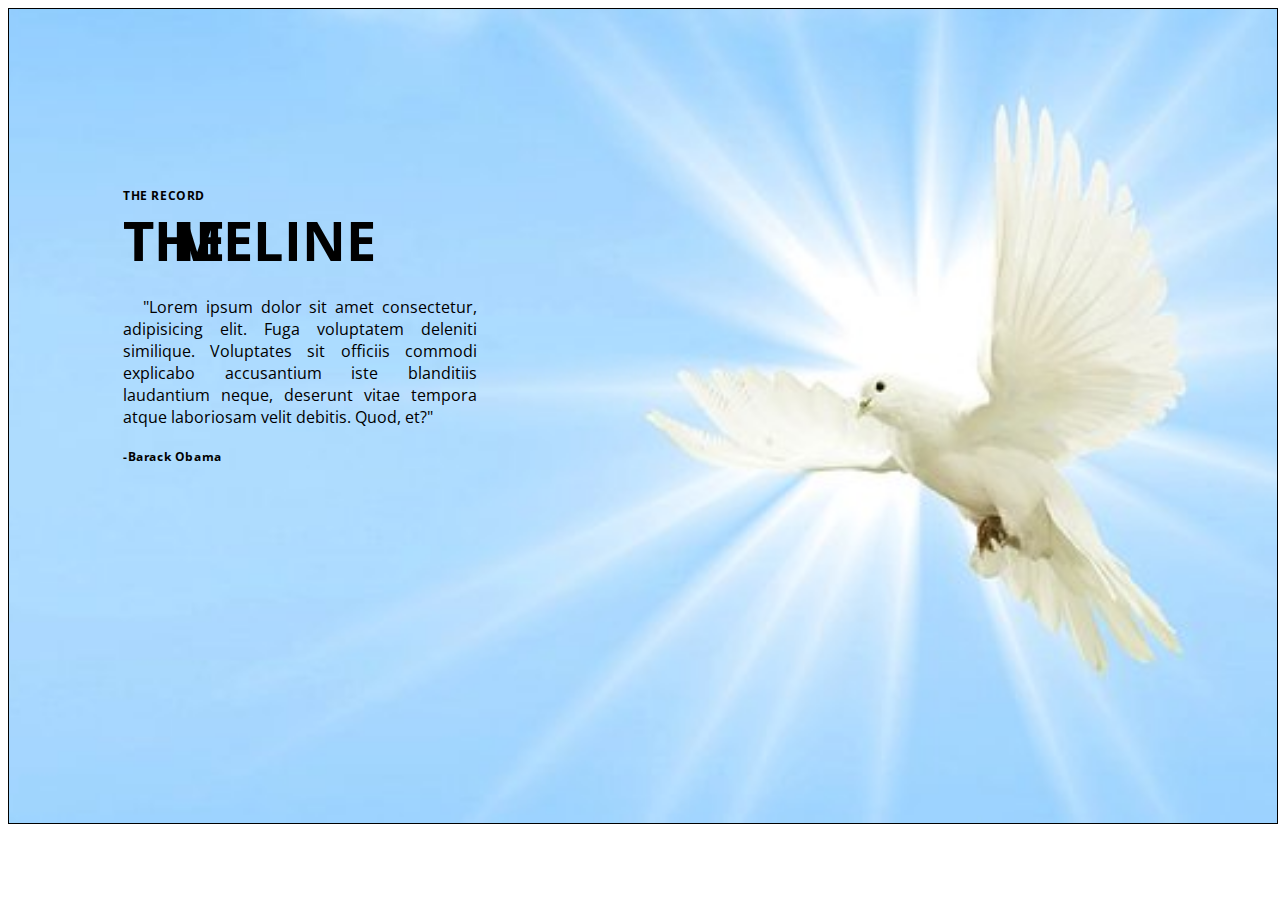
<file: The_Timeline/index.html>
<!DOCTYPE html>
<html lang="en">
<head>
    <meta charset="UTF-8">
    <meta name="viewport" content="width=device-width, initial-scale=1.0">
    <meta http-equiv="X-UA-Compatible" content="ie=edge">
    <title>PART_5</title>
</head>
<link rel="stylesheet" href="style.css">
<link href="https://fonts.googleapis.com/css?family=Open+Sans" rel="stylesheet">
<body>
    <div class="mainWrapper">
        <div class="innerWrapper">
            <h5>THE RECORD</h5>
            <h1>THE TIMELINE</h1>
            <p>   "Lorem ipsum dolor sit amet consectetur, adipisicing elit. Fuga voluptatem deleniti similique. Voluptates sit officiis commodi explicabo accusantium iste blanditiis laudantium neque, deserunt vitae tempora atque laboriosam velit debitis. Quod, et?"</p>
            <h5>-Barack Obama</h5>
        </div>
    </div>
</body>
</html>
</file>
<file: Homework--29.12.2017---PART_1/style.css>
body{
    padding: 0.7em;
    background: rgb(247, 243, 243);
    font-family: 'Open Sans', sans-serif;
}
.body-wrapper{
    height: 800px;
    box-sizing: border-box;
}
.leftWrapper{
    float: left;
    width: 49.5%;
    height: 100%;
    background: white;
    border-top-left-radius: 10px;
    border-bottom-left-radius: 10px;
    box-sizing: border-box;
}
.leftWrapper .arrow{
    width: 1em;
    height: 1em;
    padding:7px;
    background-image: url("images/arrow.png");
    background-position: center center;
    background-size: cover;
    background-repeat: no-repeat;
   
}
.innerLeftWrapper{
    width: 80%;
    height: 250px;
    margin:auto;
    margin-top: 180px;
}
.innerLeftWrapper .image{
    width: 2.5em;
    height: 2.5em;
    background-image: url("images/the-boost.jpeg");
    background-position: center center;
    background-repeat: no-repeat;
    background-size: cover;
    margin:auto;
}
.innerLeftWrapper h1{
    text-align: center;
    line-height: 2.5em;
}
.innerLeftWrapper p{
    text-align: center;
    font-size: 19px;
    font-family: 'Open Sans', sans-serif;
    letter-spacing: 0.5px;
    font-weight: 300;
}
.innerLeftWrapper p b{
    font-weight: bold;
}
.innerLeftWrapper p a{
    color: black;
    text-decoration: none;
}
.rightWrapper{
    float: left;
    width: 49.5%;
    background: black;
    height: 100%;
    border-top-right-radius: 10px;
    border-bottom-right-radius: 10px;
    margin-right: 0px!important;
    box-sizing: border-box;
}
.innerRightWrapper{
   width: 33%;
   height: 150px;
   background-image: url("images/email.png");
   background-position: center center;
   background-repeat: no-repeat;
   background-size: cover;
   margin:auto;
   margin-top: 14em;
}
</file>
<file: My_First_Wireframe/style.css>
.main{
	width: 800px;
	height: 1640px;
	border: solid 4px #FFE4C4;
    margin-right: auto;
    margin-left: auto;
    padding-left: 90px;
    padding-right: 90px;
    padding-top: 0px;
	padding-bottom:0px;
}
.mainColor{
	color:#FFE4C4;
}
/* heading  */
header{
	height: 50px;
	display:inline-block;
	margin-bottom: 35px;
}
.find{
	height: 33px;
	width: 42%;
	margin-top: 30px;
	margin-left: 30px;
}
.find2{
	height: 12px;
	margin-top: 10px;
	margin-left: 6px;
	display: inline-block;
}
.search_icon{
	width: 12px;
	height: 12px;
	margin-top: 10px;
	margin-right:8px;
    float: right;
}
.upload{
	height: 21px;
	width: 11%;
	margin-top: 30px;
	margin-left: 10px;
	padding: 6px;
}
.upload>h5{
	height: 20px;
	width: auto;
	color: #FFE4C4;
	font-family: 'Arial';
	color:rgb(130, 55, 51);
	margin-top: 4px;
}
.profil_icon{
	height: 13px;
	width: 13px;
	margin-top: 30px;
	margin-left: 10px;
	padding: 10px;
}
.profil_name{
    height: 33px;
	width: 72px;
	margin-top: 30px;
	margin-left: 10px;  
}
h4{
	margin: 0;
	padding: 0;
}
h5{
	margin: 0;
	padding: 0;
	color: rgb(130, 55, 51);
}
#first{
	color: rgb(130, 55, 51);
	margin: 0;
	padding: 0;
}
.circle{
	height: 16px;
	width: 16px;
	border-radius: 8px;
	margin-top: 20px;
}
/* heading end */
/* general class */
.colorrgb{
	background-color: rgb(130, 55, 51);
}
.colorasvertical{
	background-color: #FFE4C4;
}
.fullwidth{
	width: 100%
}
.inlineblocks{
	display: inline-block;
}
.floatLeft{
	float: left;
}
.verticalspacer{
	height: 1.5px;
	margin-top: 3px;
}
/* general class END*/
/* navigation*/
.navigation{
	height: 26px;
	margin-top: 8px;
	margin-bottom: 2px;
}
.navigation>li{
	height: 26px;
	width: auto;
	margin-right: 10px;
	margin-left: 10px;
	color: #FFE4C4;
	text-decoration: none;
	font-family: 'Arial';
}
a{
	height: 26px;
	width: auto;
	margin-right: 10px;
	margin-left: 10px;
	color: #FFE4C4;
	text-decoration: none;
	font-family: 'Arial';
}
#special{
	margin-left: 0;
}
/* navigation end*/
/* first column*/
.firstcolumn{
    height: 1170px;
    width: 42%;
    margin-top: 26px;
    margin-right:8px; 
    float: left;
}
.firstcolumnparagraf1{
	width: 100%;
	height: 30px;
	margin-bottom: 10px;
}
.firstcolumnparagraf2{
	width: 100%;
	height: 30px;
	margin-bottom: 10px;
	margin-top: 20px;
}
.firstcolumnparagraf3{
	width: 100%;
	height: 30px;
	margin-bottom: 10px;
	margin-top: 20px;
}
.firstleft{
	height: 100%;
	width:25%;
	float: left;
}
.firstright{
	height: 20%;
	width:40%;
    float: right;
	margin-top: 18px;
}
.firstleft>h1{
	margin: 0;
	padding: 0;
	color: #FFE4C4;
	font-family: 'Open Sans';
	font-weight: normal;
}
.firstright>h5{
	margin: 0;
	padding: 0;
	color: #FFE4C4;
	font-family: 'Open Sans';
	font-weight: normal;
	float: right;
}
.improve{
	width: 100%;
	height: 229px;
	background-color: #FFE4C4;
	margin-bottom: 10px;
}
.ustcontent{
	width:100%;
	height: 165px;
	padding-bottom: 24px;
}
.content{
	width:100%;
	height: 50px;
}
.content1{
	width: 71%;
	height: 22px;
	float: left;
}
.content1>h3{
	margin: 0;
	padding: 0;
	color: rgb(130, 55, 51);
	font-family: 'Open Sans';
	font-weight:600;
}
.contentleft{
	width: 30%;
	float: left;
	height: 14px;
}
.contentleft>h5{
	margin: 0;
	padding: 0;
	color: rgb(130, 55, 51);
	font-family: 'Open Sans';
	font-weight:600;
}
.contentright{
	width: 30%;
	float: right;
	height: 14px;
}
.contentright>h5{
	margin: 0;
	padding: 0;
	color: rgb(130, 55, 51);
	font-family: 'Open Sans';
	font-weight:600;
}
.johnStainor{
	height: 110px;
	width: calc(50% - 5px);
	background-color: #FFE4C4;
}
.altcontent{
	width: 100%;
	height: 88px;
}
.altcontentleft{
	width: 57%;
	height: 22px;
	float: left;
}
.altcontentleft>h5{
	margin: 0;
	padding: 0;
	color: rgb(130, 55, 51);
	font-family: 'Open Sans';
	font-weight:600;
}
.altcontentright{
	width: 40%;
	height: 22px;
	float: right;
}
.altcontentright>h5{
	margin: 0;
	padding: 0;
	color: rgb(130, 55, 51);
	font-family: 'Open Sans';
	font-weight:600;
}
.johnDoe{
	height: 110px;
	width: calc(50% - 5px);
	background-color: #FFE4C4;
	float: right;
	margin-bottom: 
}
.firstcolumnparagraf2{
	width: 100%;
	height: 30px;
	margin-bottom: 10px;
	margin-top: 15px;
}
/*first column end*/
 /*second column*/
 .secondcolumn{
 	height: 1170px;
    width: 21%;
    margin-top: 26px;
    margin-right:8px;
    margin-left: 2px;
    float: left;
    margin-top: 65px;
 }
 .secondcolumncontent{
 	width: 100%;
 	height: 110px;
 	background-color: #FFE4C4;
 	margin-bottom: 10px;
}
.secondcolumnparagraf{
	width: 100%;
	height: 46px;
	margin-bottom: 2px;
}
.secondcolumnparagraf2{
	width: 100%;
	height: 46px;
	margin-bottom: 7px;
}

.contentsecond1{
	width: 100%;
	height: 88px;
}
.contentsecond1left{
	height: 20px;
	width: 50%;
	float: left;
}
.contentsecond1right{
	height: 20px;
	width: 40%;
	float: right;
}
.contentsecond1left>h5{
	margin: 0;
	padding: 0;
	color: rgb(130, 55, 51);
	font-family: 'Open Sans';
	font-weight:600;
}
.contentsecond1right>h5{
	margin: 0;
	padding: 0;
	color: rgb(130, 55, 51);
	font-family: 'Open Sans';
	font-weight:600;
}
.secondcolumncontent3{
	width: 100%;
 	height: 108px;
 	margin-bottom: 10px;
 	border: solid 1px #FFE4C4;
}
.renglicontent{
	width: 100%;
	height: 33px;
}
.renglicontent1{
	 width:100%; 
	 height: 40px;
	 display: inline-block;
}
.circle2{
	border: solid 2px #FFE4C4;
	height: 30px;
	width: 16%;
	border-radius: 15px;
	margin-left: 20px;
	box-sizing: border-box;
    padding: 4px;
   display: inline-block;
}
.incircle{
	border: solid 2px #FFE4C4;
	height: 12px;
	width: 12px;
	border-radius: 8px;
	margin-top: 5px;
    margin-left: 4px;
}

.renglicontent1>div>div{
	height: 7px;
	width: 5px;	
	margin-left: 3px;
}
.adtapabilmiemday{
	float: right;
	height: 35px;
	width: 65%;
}
.adtapabilmiemday>h5{
	margin: 0;
	padding: 0;
	color:#FFE4C4;
	font-family: 'Open Sans';
	font-weight:500;
}
/* second column end*/
/* third column */
.thirdcolumnparagraf{
	width: 33%;
	height: 30px;
	margin-bottom: 10px;
	margin-top: 23px;
    float: right;
}
.firstright2{
	height: 20%;
	width:65%;
    float: right;
	margin-top: 18px;
}
.firstright2>h5{
	margin: 0;
	padding: 0;
	color: #FFE4C4;
	font-family: 'Open Sans';
	font-weight: normal;
	float: right;
}
.verticalspacer3_c{
	height: 2px;
	width: 33%;
	float: left;
	margin-left:12px; 
}
.thirdcolumn{
	height: 1169px;
    width: 33%;
    margin-left: 2px;
    margin-top: 15px;
    float: right;
}
.thirdfirstsection{
	width: 100%;
	height: 312px;
    float: right;
}
.thirdfirstsection>div{
	width: 100%;
	height: 45px;
    padding: 1px;
    margin-top: 3px;
    margin-bottom: 3px;
}
.special2{
border: solid 1px #FFE4C4;
}
.thirdcolumnkvadrat{
	width: 25%;
	height: 100%;
	margin-right: 4px;
	float: left;
}
.thirdcolumnkicikustp{
	width: 70%;
	height: 50%;
	float: right;
}
.thirdcolumnkicikvadrat{
	width: 8%;
	height: 40%;
	float: left;
	margin-right: 1.4%;
	margin-top: 1.4%;
	margin-left: 7px;
}
.thirdcolumnkicikp{
	width: 50%;
	height: 40%;
	float: left;
	margin-top: 2%;
}
.thirdcolumnkicikp>h6{
	margin: 0;
	padding: 0;
	color:#FFE4C4;
	font-family: 'Open Sans';
	font-weight:500;
}
.thirdcolumnkicikustp>h6{
	margin: 0;
	padding: 0;
	color:#FFE4C4;
	font-family: 'Open Sans';
	font-weight:500;
}
.verticalspacer3_c1{
	height: 2px;
	width: 100%;
	float: left;
}
.thirdcolumnparagraf2{
	width: 100%;
	height: 55px;
	float: left;
	margin-top: 15px;
}
.thirdcolumnparagraf2content{
	width: 100%;
	height: 35px;
	margin-top: 23px;
}
.channels{
 width: 40%;
 float: left;
 height: 90%;
}
.channels>h1{
	margin: 0;
	padding: 0;
	color: #FFE4C4;
	font-family: 'Open Sans';
	font-weight:500;
}
.browsechanelles{
 width: 50%;
 float: right;
 height: 50%;
  margin-top: 13px;
}
.browsechanelles>h5{
	margin: 0;
	padding: 0;
	color: #FFE4C4;
	font-family: 'Open Sans';
	font-weight:normal;
	float: right;
	margin-top: 3px;
}
.special3{
	margin-top: 5px;
}
.chanellsnabor{
	width: 100%;
	height: 500px;
	clear: both;
	padding-top: 20px;
}
.naborleft{
	height: 25px;
	width: calc(50% - 9px);
	float: left;
	margin-bottom: 10px;
	padding-top: 55px;
	padding-left: 5px;
}
.naborright{
	height: 25px;
	width: calc(50% - 9px);
	float: right;
	margin-bottom: 10px;
	padding-top: 55px;
	padding-left: 5px;
}
.brend{
	width: 100%;
	height: 100%;
}
.brend>h4{
	margin: 0;
	padding: 0;
	color: rgb(130, 55, 51);
	font-family: 'Open Sans';
	font-weight: 700;
}
/*third column end*/
/*Footer*/
.verticalspacerfooter{
	height: 1.5px;
	width: 100%;
	float: left;
	margin-top: 55px;
}
.FooterFirstRow{
	float: left;
	width: 100%;
	height: 30px;
	margin-top: 16px;
}
.FooterIcons{
    float: left;
    height: 100%;
	width: 30px;
	color: #953e46;
	background-color: #f4e3cf;
    margin-right: 10px;
	box-sizing: border-box;
    padding: 7.3px;
}
.FooterNavigation{
	width: 100%;
	height: 20px;
	margin-top: 33px;
	float: left;
	padding: 0;
}
.FooterNavigation>a>h5{
	margin: 0;
	padding: 0;
	color:#FFE4C4;
	font-family: 'Open Sans';
	font-weight:500;
}
.FooterNavigation>li>h5{
	margin: 0;
	padding: 0;
	color:#FFE4C4;
	font-family: 'Open Sans';
	font-weight:500;
}
.footerfoot{
	width: 100%;
	float: left;
	height: 20px;
	margin-top: 33px;
}
.footerfoot2{
	width: 100%;
	float: left;
	height: 20px;
	margin-top: 10px;
}
.footerfoot>li>h5{
	margin: 0;
	padding: 0;
	color:#FFE4C4;
	font-family: 'Open Sans';
	font-weight:500;
}
.footerfoot2>li>h5{
	margin: 0;
	padding: 0;
	color:#FFE4C4;
	font-family: 'Open Sans';
	font-weight:500;
}
</file>
<file: Order_Approved/style.css>
body{
    font-family: 'Roboto', sans-serif;
    background-color: grey;
}
.mainWrapper{
height: 650px;
margin: auto;
width: 62%;
border:2px solid gainsboro;
}
.leftWrapper{
height: 100%;
width: 29%;
float: left;
background-image: url("images/background.jpg");
background-position: center center;
background-repeat: no-repeat;
background-size: cover;
box-sizing: border-box;
padding-top: 24em;
}
.innerLeftWrapper{
    width:65%;
    height: 89%;
    color: white;
    box-sizing: border-box;
    padding-left: 2.5em;
}
.innerLeftWrapper h2{
color: grey;
}
.innerLeftWrapper h1{

}
.innerLeftWrapper hr{
    height: 2px;
    background: grey;
    border: grey;
    width: 48%;
    float: left;
}
.innerLeftWrapper h3{
clear: both;
}
.rightWrapper{
    height: 100%;
    width:71%;
    float: left;
    box-sizing: border-box;
    padding: 1em;
    background-color: white;
}
.innerRightWrapper{
    width: 100%;
    height: 90%;
}
.innerRightWrapper h1{
    text-align: center;
    font-weight: bold;
    line-height: 1em;
    font-family: 'Open Sans', sans-serif;
    letter-spacing: -2px;
}
h1 i{
    float: right;
    margin-right: 1em;
}
.innerRightWrapper p{
    text-align: center;
    font-weight: bold;
    letter-spacing: 0.5px;
    line-height: 2em;
}
.special{
    padding:2.1em;
}
form{
  width: 100%;
}
input{
    width: 87%;
    height: 2.9em;
    margin-left: 1.8em;
    border: 2px solid #820c98;
    border-radius: 5px;
    font-size: 17px;
    font-weight: 600;
    box-sizing: border-box;
    padding-left: 1em;
}
button{
    width: 40%;
    background-color: rgb(132, 4, 158);
    height: 3em;
    margin-top: 1em;
    color: azure;
    font-size: 1em;
    margin-left: 8.8em;
}
button:hover{
    background-color: blueviolet;
    transition:all ease 0.3s;
    cursor: pointer;
}
</file>
<file: Sample_Blog/style.css>
body{
    font-family: 'PT Serif', serif;
}
.header{
width: 100%;
height:auto;
}
.header h1{
    font-size: 4em;
    text-align: center;
}
.header h3{
    text-align: center;
    font-size: 2em;
    margin-top: -28px;
}
.content{
    width: 100%;
    height: auto;
    box-sizing: border-box;
}
.content p{
    line-height: 2em;
    font-size: 17px;
    font-weight: 600;
    text-align: justify;
}
 .left{
float: left;
height: 100%;
width: 46.5%;
padding: 1em;
}
.right{
float: right;
height: 100%;
width: 46.5%;
padding: 1em;
}
.footer{
    width: 100%;
    height: auto;
}
.footer h1{
text-align: center;
margin-top: 13.5em;
}
.footer button{
    height: 3.5em;
    background: transparent;
    width: 12em;
    font-weight: 600;
    margin-bottom: 5em;
    margin:auto!important;
    display:block!important;
    margin-top: 3em;
}
.footer button:hover{
    background-color: rgb(32, 31, 31);
    color: antiquewhite;
    transition: all ease 0.3s;
}
a{
    text-decoration:none;
}
</file>
<file: Sample_Design/style.css>
.mainWrapper{
    height: 850px;
    width:100%;
    padding: 2px;
    box-sizing: border-box;
    border:1px solid black;
    font-family: 'Open Sans', sans-serif;
}
.leftWrapper{
    float: left;
    height: 100%;
    width: 50%;
    background-image: url("images/background.jpg");
    background-position: center center;
    background-repeat: no-repeat;
    background-size: cover;
}
.rightWrapper{
    float: left;
    height: 100%;
    width: 50%;
    background-color:#9f6460;
}
.innerRightWrapper{
    width: 55%;
    height: 100%;
    margin-left: 5em;
    padding-top: 1em;
}
.innerRightWrapper h4{
    color: rgb(252, 252, 250);
    font-weight: 200;
}
.innerRightWrapper p{
    color: rgb(252, 252, 250);
    font-size: 13px;
    margin-top: 8em;
    line-height: 18px;
}
.innerRightWrapper img{
    width: 45px;
    height: 45px;
    margin-top: 19.5em;
}
</file>
<file: SignUP/style.css>
body{
    padding-bottom: 2em;
    padding-top: 2em;
    background-color: rgb(223, 219, 219);
    font-family: 'Open Sans', sans-serif;
}
.reklam{
    position: absolute;
    top: 267px;
    z-index: -111;
    font-size: 37px;
    color: aliceblue;
    left: -175px;
    transform: rotate(78deg);
}
.borderWrapper{
    height: 700px;
    width:60%;
    border:1px solid black;
    margin: auto;
    background-color: white;
    padding: 5px;
}
.wrapper{
    width: 100%;
    height: 100%;
    background-image: url("images/background.jpg");
    background-position: center center;
    background-repeat: no-repeat;
    background-size: cover;
    box-sizing: border-box;
    padding: 2.5em;
}
.wrapper .innerWrapper{
  height: 100%;
  widows: 100%;
  box-sizing: border-box;
}
.innerWrapper h4{
    letter-spacing: 1.8px;
    color: white;
    font-weight: lighter;
    text-align: center;
}
.innerWrapper h1{
    text-align: center;
    letter-spacing: 11px;
    color: white;
}
.innerWrapper p{
    text-align: center;
    color: white;
    font-weight: 400;
}
form{
    text-align: center;
}
form input{
    display: inline;
    width:81%;
    height: 3.1em;
    margin: 0.4em;
    box-sizing: border-box;
    padding: 12px 20px;
    font-weight: 600;
}
form button{
    display: inherit;
    width: 38%;
    outline:none;
    border-radius: 31px;
    height: 4.4em;
    margin: auto;
    margin-top: 1em;
    background-color: #d06666;
    color: white;
    cursor: pointer;
}
form button:hover{
    background-color: #964646;
    transition: all ease 0.5s;
}
form button:active{
    
}
form  a{  
    font-weight: 600;
    text-decoration: none;
    border:transparent;
}
.footer{
    font-size: 14px;
    font-weight: 600;
    color: white;
}
.footer a{
    font-size: 14px;
    font-weight: 600;
    color: white;
}
.footerDiv{
    margin-top: 2em;
}
</file>
<file: simpleBlog/style.css>
.mainWrapper{
    font-family: 'Open Sans', sans-serif;
    width: 100%;
    height: auto;
    box-sizing: border-box;
}
.titleWrapper{
    padding: 1% 11% 3%;
    background-color:  #9acd32;
}
.titleWrapper h1{
    color:#adff2f;
    font-size: 36px;
    margin-top: 3.7%;
}
.titleWrapper h1 i{
    margin-right: 1.4%;
}
.titleWrapper p{
    color: #adff2f;
    margin-top: -1%;
}
.titleWrapper button{
    width: 7.5em;
    height: 29px;
    border:transparent;
    margin-bottom: 1%;
    font-size: 15px;
    font-weight: 500;
    border-radius: 3px;
    background-color: white;
    cursor: pointer;
}
.titleWrapper button:hover{
    background-color: #f8f9f6;
}
.bodyWrapper{
    padding-right: 11%;
    padding-left: 11%;
}
.bodyWrapper h1{
font-size: 2em;
margin-top: 1.5em;
}
.bodyWrapper h1 span{
    margin-left: 0.5em;
    font-size: 0.65em;
    color: grey;
    font-weight: normal;
}   
.bodyWrapper p{
    color: grey;
    font-size: 16px;
    font-weight: 500;
}
.wrapperDiv{
    display: flex;
}
.wrapperDiv div img{
    width: 91%;
    height: 65%;
    border-radius: 6px;
}
.wrapperDiv div h1{
    margin-top: 5%;
    color: rgb(83, 138, 240);
    font-size: 23px;
    font-weight: 600;
}
.wrapperDiv div p{
    margin-bottom: 3em;
    font-size: 14px;
}
</file>
<file: SimpleNavbar/style.css>
.mainWrapper{
    background-image: url("images/background.jpg");
    background-position: center center;
    background-size: cover;
    min-height: 750px;
    padding: 1% 10%;
    background-color: #ffffff;
    border: 1px solid black;
    opacity: 0.8;
    font-family: 'Open Sans', sans-serif;
}
.mainWrapper .logoAndNav{

}
.mainWrapper .logoAndNav  h2{
    float: left;
    font-size: 34px;
    margin-top: 0%;
    color: white;
    font-weight: 700;
    letter-spacing: 1px;
}
.mainWrapper .logoAndNav h2 i{
margin-right: 7px;
}
.mainWrapper .logoAndNav ul{
    list-style: none;
    display: inline-flex;
    float: right;
    width: 57%;
    font-size: 14.5px;
    font-weight: bolder;
    letter-spacing: 1px;
}
.mainWrapper .logoAndNav ul li{
    margin-right: 4%;
}
.mainWrapper .logoAndNav ul li a:hover{
    background-color: aliceblue;;
    color:black;
}
.mainWrapper .logoAndNav ul li a{
    text-decoration: none;
    color: whitesmoke;
    font-size: 15px;
    padding: 3px;
    border-top-left-radius: 10px;
    border-bottom-right-radius: 10px;
    transition: all ease 0.3s;
}
.mainWrapper .logoAndNav ul li a i{
    margin-left: 4px;
}
.mainWrapper .bodyWrapper{
    margin-top: 12%;
}
.bodyWrapper h3{
    color:white;
    font-size: 35px;
    font-weight: normal;
    margin-top: 15%;
}
.bodyWrapper h1{
    color: white;
    font-size: 3.8em;
    font-weight: bolder;
    margin-top: -3%;
}
.bodyWrapper .firstBtn{
    font-size: 22px;
    padding: 14px;
    cursor: pointer;
    color: grey;
    border:transparent;
}
.bodyWrapper .firstBtn:hover{
    background-color: grey;
    color:white;
    transition: all ease 0.3s;
}
.bodyWrapper .secondBtn{
    background-color: #1fb76e;
    color: white;
    font-size: 22px;
    padding: 14px;
    cursor: pointer;
    border:transparent;
    margin-left: 3px;
}
.bodyWrapper .secondBtn:hover{
    color:#1fb76e;
    background-color: white;
    transition: all ease 0.3s;
}
</file>
<file: Template_aironepage/style.css>
.mainWrapper{
width:100%;
height:1000px;
font-family: 'Open Sans', sans-serif;
}
.mainWrapper .sectionNav{
    width:100%;
    height: 790px;
    background-image: url("images/background.jpeg");
    background-position: center center;
    background-size: cover;
    background-repeat: no-repeat;
}
.sectionNav .logoNav{
    width:80%;
    margin: auto;
    height: 100px;
    display: flex;
    position: relative;
    padding-top: 1%;
}
.sectionNav hr{
    margin-top: -2%;
}
.logoNav a{
    text-decoration: none;
}
.logoNav a h3{
    color: floralwhite;
    font-size: 27px;
    letter-spacing: 0.5px;
    margin-top: 6%;
}
.logoNav a h3 span{

}
.logoNav ul {
    position: absolute;
    right: 0;
    display: inline-flex;
    list-style: none;
}
.logoNav ul li{
    margin: 0%;
}
.logoNav ul li a{
    font-size: 14px;
    padding: 11px 16px;
    text-decoration: none;
    color: #fff6f6;
    border-top-left-radius: 10px;
    border-bottom-right-radius: 10px;
    transition: all ease 0.3s;
    font-weight: 700;

}
.logoNav ul li a:hover{
    background-color: #fff6f6;
    color:rgb(31, 30, 30);
}
.sectionNav .centerWrapper{
    width: 40%;
    margin: 12% auto;
    height: 250px;
    text-align: center;
}
.sectionNav .centerWrapper h1{
    color: #fff6f6;
    font-size: 44px;
    font-weight: 700;
}
.sectionNav .centerWrapper p{
    color: #fff6f6;
    font-size: 16px;
    font-weight: 500;
    margin-top: -8px;
}
.sectionNav .centerWrapper button{
    display: block;
    margin: auto;
    margin-top: 5%;
    font-size: 13px;
    font-weight: 700;
    padding: 12px;
    background-color: white;
    color: rgb(31, 30, 30);
    outline: none;
    cursor: pointer;
    transition:all ease 0.3s;
    border:transparent;
}
.sectionNav .centerWrapper button:hover{
    background-color: rgb(31, 30, 30);
    color:white;
}
/* produccts latest section begin */
.latestproducts{
  width:80%;
  margin:auto;
  padding-top: 2.2%;
}
.latestproducts h3{
    text-align: center;
    font-size: 24px;
    font-weight:700;
}
.latestproducts p{
    color: gray;
    font-weight: 700;
    text-align: center;
    margin-bottom: 5%;
}
 .latestproducts .content{
    display: inline-flex;
 }
 .latestproducts .content div{
    width: 31.2%;
    margin-left: 3%;
 }
 .latestproducts .content div img{
     width:100%;
     height: 250px;
 }
 .latestproducts .content div .forh3{
     display:flex;
     margin-left: 0;
 }
 .latestproducts .content div .forh3 h3{
    margin-right: 16%;
    font-size: 19px;
 }
 .latestproducts .content div .forh3 h3:nth-child(2)
 {
     color:gray;
     margin-top: 19.5%;
     font-size: 15px;
 }
 .latestproducts .content div .second{

 }
 .latestproducts .content div p{
    color: gray;
    font-size: 15px;
    font-weight: 500;
    text-align: left;
    margin-bottom: 5%;
    margin-top: -1%;
 }
 .latestproducts .content div a{
    text-decoration: none;
    color: #585757;
    font-size: 15px;
    font-weight: 600;
    padding: 6px;
 }
 .latestproducts .content div a:hover{
    background-color:rgb(66, 65, 65);
    color: #fff6f6;
 }
/* produccts latest section end */
/* 2 images section begin */
.imagesSection{
    width:100%;
    height: 540px;
    padding-top: 5%;
}
.imagesSection div{
    width: 49%;
    height: 90%;
}
.imagesSection div:nth-child(1)
{
float:left;
background-image: url("images/salma.jpg");
background-position: center center;
background-repeat: no-repeat;
background-size:cover;
}
.imagesSection div:nth-child(2)
{
    float:right;
    background-image: url("images/salmahayek.jpg");
    background-position: center center;
    background-repeat: no-repeat;
    background-size:cover;
}
/* 2 images section end */
/* category section begin */
.categorySection{
    width: 80%;
    margin: auto;
    height: 550px;
    padding-bottom: 5%;
}
.categorySection div{
    width: 33.33%;
    float: left;
    background-color:#f7f7f7;
    height: 50%;
    box-sizing: border-box;
    padding-left: 4%;
    PADDING-TOP: 4%;
    color:grey;
}
.categorySection div:hover{
    background-color: #15bfce;
    transition:all ease 0.3s;
    color:white;
}
.categorySection div i{
  font-size:21px;
}
.categorySection div h1{
    font-size: 25px;
}
.categorySection div p{
    font-weight:500;
}
/* category section end */
/* Display result section begin */
.displayResult{
    width:100%;
    height: 300px;
    background-color: #b9bcc5;
}
.displayResult .centerWrapper{
    width: 55%;
    text-align: center;
    margin: auto;
    box-sizing: border-box;
    color: white;
    padding: 3%;
}
/* Display result section end */
/* imagesPlugin section begin */
.imagesPlugin{
height: 770px;
width:100%;
padding-top: 5%;
}
.imagesPlugin .centerWrapper{
height: 90%;
width:80%;
margin:auto;
}
.imagesPlugin .centerWrapper .up{
width:100%;
height: 50%;
}
.imagesPlugin .centerWrapper .up div:nth-child(1){
    width: 66.29%;;;
height: 100%;
float:left;
background-image: url("images/salmahayek.jpg");
background-position: center center;
background-size: cover;
background-repeat: no-repeat;
}
.imagesPlugin .centerWrapper .up div:nth-child(2){
    height: 100%;
    width:32.8%;;
    float:right;
    background-image: url("images/salmahayek.jpg");
    background-position: center center;
    background-size: cover;
    background-repeat: no-repeat;
}
.imagesPlugin .centerWrapper .down{
    width:100%;
    height: 50%;
    margin-top: 10px;
}
.imagesPlugin .centerWrapper .down div{
    width: 32.7%;
    margin-left: 7px;

    height: 100%;
    display: inline-block;
    background-image: url("images/salmahayek.jpg");
    background-position: center center;
    background-size: cover;
    background-repeat: no-repeat;
}
.imagesPlugin .centerWrapper .down div:nth-child(1){
    margin-left: 0%;
}
/* imagesPlugin section end */
</file>
<file: The_Timeline/style.css>
body{
    font-family: 'Open Sans', sans-serif;
}
.mainWrapper{
    width: 100%;
    height: 810px;
    background-image: url(images/background.jpg);
    background-position: center center;
    background-repeat: no-repeat;
    background-size: cover;
    border:1px solid black;
    padding: 2px;
}
.innerWrapper{
    width: 28%;
    height: 300px;
    margin-top: 11em;
    margin-left: 7em;
}
.innerWrapper h5{
    letter-spacing: 0.6px;
    font-size: 12px;
}
.innerWrapper h1{
    font-size: 3.4em;
    font-weight: bold;
    line-height: 0px;
}
.innerWrapper p{
    text-align: justify;
    text-indent: 20px;
    margin-top: 3.5em;
}
</file>
